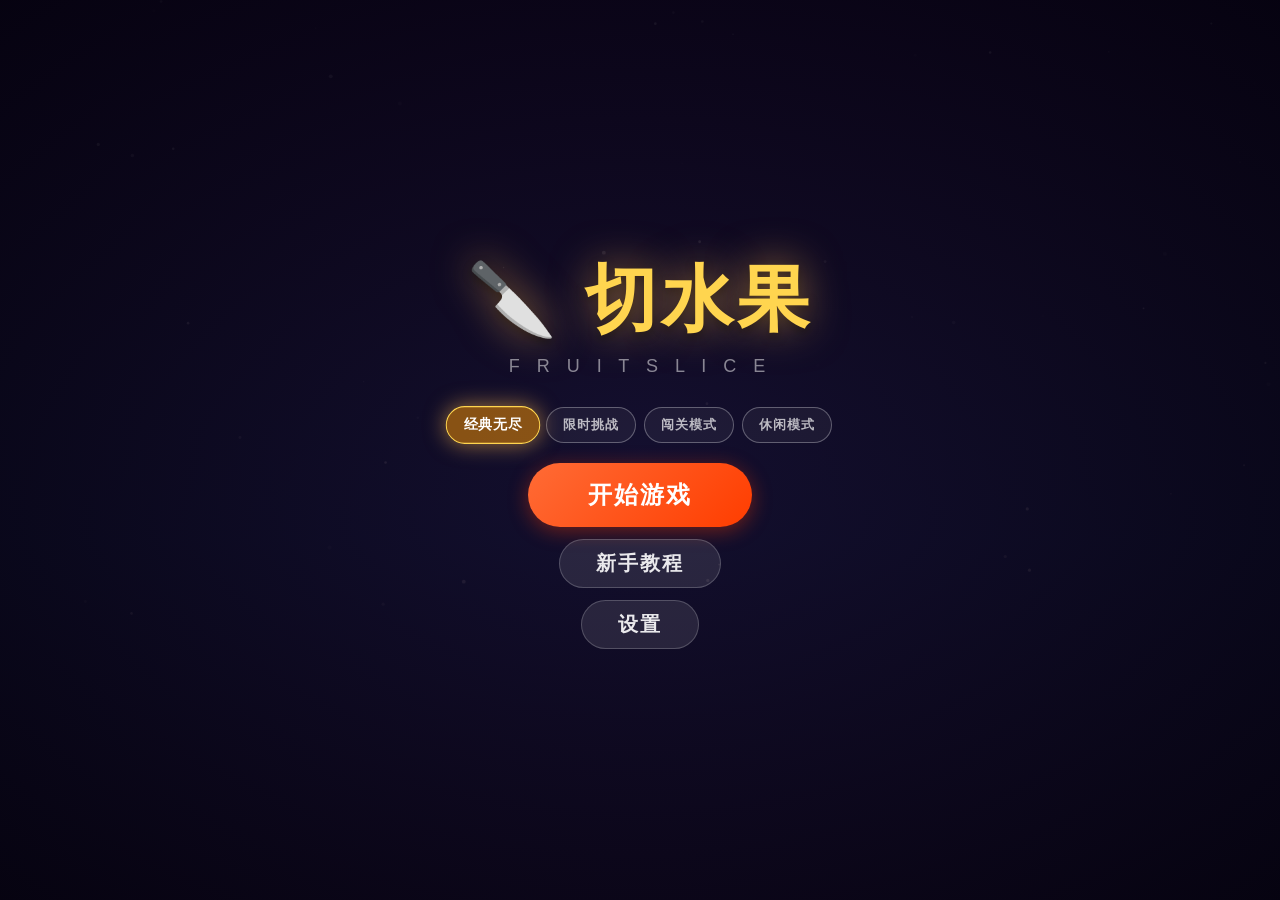
<file: index.html>
<!DOCTYPE html>
<html lang="zh-CN">
<head>
    <meta charset="UTF-8">
    <meta name="viewport" content="width=device-width, initial-scale=1.0, user-scalable=no, viewport-fit=cover">
    <meta name="apple-mobile-web-app-capable" content="yes">
    <meta name="apple-mobile-web-app-status-bar-style" content="black-translucent">
    <meta name="apple-mobile-web-app-title" content="切水果">
    <meta name="mobile-web-app-capable" content="yes">
    <meta name="theme-color" content="#1A0A2E">
    <title>切水果</title>
    <link rel="manifest" href="manifest.json">
    <link rel="stylesheet" href="css/style.css">
</head>
<body>
    <canvas id="gameCanvas"></canvas>

    <div id="menuScreen" class="overlay">
        <h1 class="game-title">🔪 切水果</h1>
        <p class="game-subtitle">F R U I T  S L I C E</p>
        <div class="mode-selector">
            <button class="mode-btn active" data-mode="classic">经典无尽</button>
            <button class="mode-btn" data-mode="timed">限时挑战</button>
            <button class="mode-btn" data-mode="levels">闯关模式</button>
            <button class="mode-btn" data-mode="casual">休闲模式</button>
        </div>
        <div class="menu-buttons">
            <button id="btnStart" class="btn btn-primary">开始游戏</button>
            <button id="btnTutorial" class="btn btn-secondary">新手教程</button>
            <button id="btnSettings" class="btn btn-secondary">设置</button>
        </div>
    </div>

    <div id="hud" class="overlay hidden">
        <div class="hud-top">
            <div class="hud-left">
                <span class="score-label">得分</span>
                <span id="scoreDisplay">0</span>
                <span id="bestDisplay">最高: 0</span>
                <span id="modeLabel">经典无尽</span>
            </div>
            <div class="hud-center">
                <div id="levelTarget" class="hidden">目标: 30 分</div>
                <div class="level-progress-bar hidden" id="levelProgressBar"><div id="levelProgress"></div></div>
                <div id="comboDisplay"></div>
            </div>
            <div class="hud-right">
                <div id="livesDisplay"></div>
                <div id="timerDisplay" class="hidden">60s</div>
                <button id="btnPause" class="btn-pause">||</button>
            </div>
        </div>
    </div>

    <div id="pauseScreen" class="overlay hidden">
        <h2 class="pause-title">暂停</h2>
        <div class="pause-buttons">
            <button id="btnResume" class="btn btn-primary">继续游戏</button>
            <button id="btnRestartPause" class="btn btn-secondary">重新开始</button>
            <button id="btnMenu" class="btn btn-secondary">返回菜单</button>
        </div>
    </div>

    <div id="gameOverScreen" class="overlay hidden">
        <h2 class="gameover-title">游戏结束</h2>
        <div id="finalNewBest" class="hidden">新纪录！</div>
        <div class="stats-grid">
            <div class="stat-item"><div class="stat-label">得分</div><div class="stat-value highlight" id="finalScore">0</div></div>
            <div class="stat-item"><div class="stat-label">最高分</div><div class="stat-value" id="finalBest">0</div></div>
            <div class="stat-item"><div class="stat-label">用时</div><div class="stat-value" id="finalTime">0:00</div></div>
            <div class="stat-item"><div class="stat-label">最大连击</div><div class="stat-value" id="finalCombo">0</div></div>
        </div>
        <div class="gameover-buttons">
            <button id="btnPlayAgain" class="btn btn-primary">再来一局</button>
            <button id="btnMenu2" class="btn btn-secondary">返回菜单</button>
        </div>
    </div>

    <div id="settingsScreen" class="overlay hidden">
        <h2 class="settings-title">设置</h2>
        <div class="settings-content">
            <div class="setting-group">
                <div class="setting-label">音效</div>
                <div class="setting-row"><button id="btnSoundToggle" class="btn btn-small btn-secondary">音效：开</button></div>
            </div>
            <div class="setting-group">
                <div class="setting-label">音量</div>
                <input type="range" id="volumeSlider" min="0" max="1" step="0.1" value="0.7">
            </div>
            <div class="setting-group">
                <div class="setting-label">刀刃样式</div>
                <div class="setting-row">
                    <button class="skin-option active" data-skin="default">默认</button>
                    <button class="skin-option" data-skin="fire">烈焰</button>
                    <button class="skin-option" data-skin="ice">寒冰</button>
                    <button class="skin-option" data-skin="thunder">雷电</button>
                </div>
            </div>
            <div class="setting-group">
                <div class="setting-label">画质</div>
                <div class="setting-row">
                    <button class="quality-option active" data-quality="high">高</button>
                    <button class="quality-option" data-quality="medium">中</button>
                    <button class="quality-option" data-quality="low">低</button>
                </div>
            </div>
            <div class="setting-group"><button id="btnResetScore" class="btn btn-small btn-secondary">重置最高分</button></div>
            <button id="btnCloseSettings" class="btn btn-primary">返回</button>
        </div>
    </div>

    <div id="tutorialScreen" class="overlay hidden">
        <h2 class="tutorial-title">新手教程</h2>
        <div class="tutorial-content">
            <div class="tutorial-step" data-step="1"><div class="tutorial-icon">👆</div><p class="tutorial-text">用鼠标或手指在屏幕上<b>滑动</b>，划出刀光</p></div>
            <div class="tutorial-step hidden" data-step="2"><div class="tutorial-icon">🍉</div><p class="tutorial-text">用刀光<b>划过水果</b>即可切开得分！</p></div>
            <div class="tutorial-step hidden" data-step="3"><div class="tutorial-icon">💣</div><p class="tutorial-text">小心<b>炸弹</b>！切到炸弹会立即结束游戏</p></div>
            <div class="tutorial-step hidden" data-step="4"><div class="tutorial-icon">🔥</div><p class="tutorial-text"><b>连续切水果</b>触发连击，获得额外加分！</p></div>
            <div class="tutorial-step hidden" data-step="5"><div class="tutorial-icon">❤️</div><p class="tutorial-text">不要漏掉水果，每次漏掉会<b>扣除一颗心</b></p></div>
            <div class="tutorial-dots"><span>●</span><span>○</span><span>○</span><span>○</span><span>○</span></div>
            <button id="btnCloseTutorial" class="btn btn-primary">准备好了！</button>
        </div>
    </div>

    <script src="js/config.js"></script>
    <script src="js/storage.js"></script>
    <script src="js/sound.js"></script>
    <script src="js/particles.js"></script>
    <script src="js/blade.js"></script>
    <script src="js/fruit.js"></script>
    <script src="js/bomb.js"></script>
    <script src="js/ui.js"></script>
    <script src="js/main.js"></script>
</body>
</html>
</file>
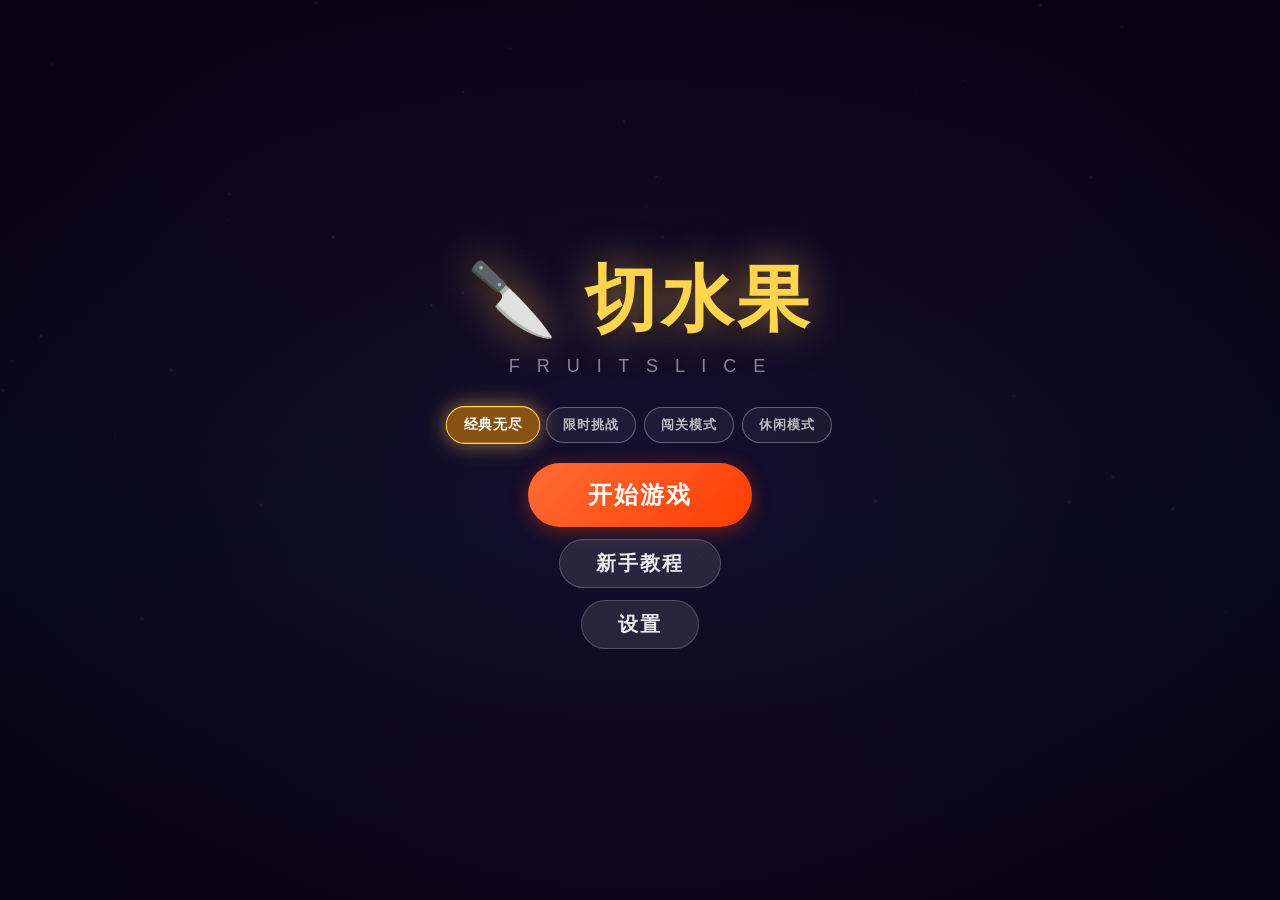
<file: 切水果.html>
<!DOCTYPE html>
<html lang="zh-CN">
<head>
    <meta charset="UTF-8">
    <meta name="viewport" content="width=device-width, initial-scale=1.0, user-scalable=no, viewport-fit=cover">
    <meta name="apple-mobile-web-app-capable" content="yes">
    <meta name="apple-mobile-web-app-status-bar-style" content="black-translucent">
    <meta name="apple-mobile-web-app-title" content="切水果">
    <meta name="mobile-web-app-capable" content="yes">
    <meta name="theme-color" content="#1A0A2E">
    <title>切水果</title>
    <link rel="manifest" href="manifest.json">
    <style>
/* ========== 基础重置 ========== */
*, *::before, *::after {
    margin: 0;
    padding: 0;
    box-sizing: border-box;
}

html, body {
    width: 100%;
    height: 100%;
    overflow: hidden;
    background: #0a0a1a;
    font-family: "Microsoft YaHei", "PingFang SC", "Helvetica Neue", sans-serif;
    user-select: none;
    -webkit-user-select: none;
    -webkit-tap-highlight-color: transparent;
    touch-action: none;
}

/* ========== Canvas ========== */
#gameCanvas {
    position: fixed;
    top: 0;
    left: 0;
    width: 100%;
    height: 100%;
    z-index: 1;
    cursor: none;
}

/* ========== 覆盖层通用 ========== */
.overlay {
    position: fixed;
    top: 0;
    left: 0;
    width: 100%;
    height: 100%;
    z-index: 10;
    display: flex;
    flex-direction: column;
    align-items: center;
    justify-content: center;
    pointer-events: all;
}

.overlay.hidden {
    display: none;
}

/* ========== 菜单页 ========== */
#menuScreen {
    background: radial-gradient(ellipse at center, rgba(20,10,40,0.85) 0%, rgba(5,2,15,0.95) 100%);
}

.game-title {
    font-size: clamp(36px, 8vw, 72px);
    font-weight: 900;
    color: #FFD54F;
    text-shadow: 0 0 40px rgba(255,183,77,0.6), 0 4px 8px rgba(0,0,0,0.5);
    margin-bottom: 8px;
    letter-spacing: 4px;
}

.game-subtitle {
    font-size: clamp(12px, 2.5vw, 18px);
    color: rgba(255,255,255,0.5);
    margin-bottom: 30px;
    letter-spacing: 6px;
}

.menu-buttons {
    display: flex;
    flex-direction: column;
    gap: 12px;
    align-items: center;
}

.btn {
    padding: 14px 48px;
    font-size: clamp(14px, 3vw, 20px);
    font-weight: 700;
    border: none;
    border-radius: 50px;
    cursor: pointer;
    transition: all 0.2s ease;
    letter-spacing: 2px;
    font-family: inherit;
    outline: none;
}

.btn:active {
    transform: scale(0.95);
}

.btn-primary {
    background: linear-gradient(135deg, #FF6B35, #FF3D00);
    color: #FFF;
    box-shadow: 0 4px 20px rgba(255,61,0,0.4);
    font-size: clamp(16px, 3.5vw, 24px);
    padding: 16px 60px;
}

.btn-primary:hover {
    box-shadow: 0 6px 30px rgba(255,61,0,0.6);
    transform: translateY(-2px);
}

.btn-secondary {
    background: rgba(255,255,255,0.1);
    color: rgba(255,255,255,0.9);
    border: 1px solid rgba(255,255,255,0.2);
    padding: 10px 36px;
}

.btn-secondary:hover {
    background: rgba(255,255,255,0.18);
}

.btn-small {
    padding: 8px 20px;
    font-size: 14px;
    letter-spacing: 1px;
}

/* 模式选择 */
.mode-selector {
    display: flex;
    gap: 8px;
    margin-bottom: 20px;
    flex-wrap: wrap;
    justify-content: center;
}

.mode-btn {
    padding: 8px 16px;
    font-size: 13px;
    font-weight: 600;
    border: 1px solid rgba(255,255,255,0.3);
    border-radius: 20px;
    background: rgba(255,255,255,0.05);
    color: rgba(255,255,255,0.7);
    cursor: pointer;
    transition: all 0.2s;
    font-family: inherit;
    letter-spacing: 1px;
}

.mode-btn:hover {
    background: rgba(255,255,255,0.15);
    color: #FFF;
}

.mode-btn.active {
    background: rgba(255,152,0,0.5);
    border-color: #FFD54F;
    color: #FFF;
    box-shadow: 0 0 20px rgba(255,183,77,0.6);
    transform: scale(1.05);
    font-weight: 700;
}

/* ========== HUD ========== */
#hud {
    background: transparent;
    pointer-events: none;
    justify-content: flex-start;
    padding: 16px 20px;
}

.hud-top {
    display: flex;
    justify-content: space-between;
    align-items: flex-start;
    width: 100%;
    max-width: 100%;
}

.hud-left, .hud-right {
    display: flex;
    flex-direction: column;
    gap: 4px;
}

.hud-left {
    align-items: flex-start;
}

.hud-right {
    align-items: flex-end;
}

.score-label {
    font-size: 12px;
    color: rgba(255,255,255,0.5);
    letter-spacing: 2px;
}

#scoreDisplay {
    font-size: clamp(28px, 5vw, 42px);
    font-weight: 900;
    color: #FFF;
    text-shadow: 0 0 20px rgba(255,255,255,0.4);
}

#bestDisplay {
    font-size: 14px;
    color: rgba(255,255,255,0.6);
}

#livesDisplay {
    display: flex;
    gap: 4px;
    font-size: clamp(18px, 3vw, 24px);
}

.heart {
    transition: all 0.3s ease;
}

.heart.empty {
    opacity: 0.3;
    filter: grayscale(1);
}

#comboDisplay {
    font-size: clamp(14px, 2.5vw, 20px);
    font-weight: 700;
    color: rgba(255,255,255,0.6);
    transition: all 0.3s ease;
    text-align: center;
    margin-top: 4px;
}

#comboDisplay.active {
    color: #FFD54F;
    text-shadow: 0 0 20px rgba(255,213,79,0.6);
    animation: comboPulse 0.3s ease;
}

#timerDisplay {
    font-size: clamp(20px, 4vw, 32px);
    font-weight: 900;
    color: #FF6B35;
    text-shadow: 0 0 15px rgba(255,107,53,0.5);
}

#timerDisplay.hidden {
    display: none;
}

#modeLabel {
    font-size: 11px;
    color: rgba(255,255,255,0.4);
    letter-spacing: 1px;
}

.hud-center {
    text-align: center;
}

#levelTarget {
    font-size: 13px;
    color: rgba(255,255,255,0.7);
    margin-bottom: 4px;
}

#levelTarget.hidden {
    display: none;
}

.level-progress-bar {
    width: 120px;
    height: 4px;
    background: rgba(255,255,255,0.15);
    border-radius: 2px;
    overflow: hidden;
    margin: 0 auto;
}

.level-progress-bar.hidden {
    display: none;
}

#levelProgress {
    height: 100%;
    background: linear-gradient(90deg, #FF6B35, #FFD54F);
    border-radius: 2px;
    transition: width 0.3s ease;
    width: 0%;
}

.btn-pause {
    background: rgba(255,255,255,0.1);
    border: 1px solid rgba(255,255,255,0.25);
    color: #FFF;
    width: 40px;
    height: 40px;
    border-radius: 50%;
    font-size: 18px;
    cursor: pointer;
    pointer-events: all;
    display: flex;
    align-items: center;
    justify-content: center;
    transition: all 0.2s;
}

.btn-pause:hover {
    background: rgba(255,255,255,0.2);
}

/* ========== 暂停页 ========== */
#pauseScreen {
    background: rgba(0,0,0,0.7);
    backdrop-filter: blur(4px);
}

.pause-title {
    font-size: clamp(28px, 6vw, 48px);
    font-weight: 900;
    color: #FFF;
    margin-bottom: 24px;
    letter-spacing: 4px;
}

.pause-buttons {
    display: flex;
    flex-direction: column;
    gap: 12px;
    align-items: center;
}

/* ========== 结算页 ========== */
#gameOverScreen {
    background: rgba(0,0,0,0.75);
    backdrop-filter: blur(6px);
}

.gameover-title {
    font-size: clamp(32px, 7vw, 56px);
    font-weight: 900;
    color: #FF5252;
    margin-bottom: 20px;
    text-shadow: 0 0 30px rgba(255,82,82,0.5);
    letter-spacing: 3px;
}

.stats-grid {
    display: grid;
    grid-template-columns: 1fr 1fr;
    gap: 16px;
    margin-bottom: 24px;
    width: min(320px, 85vw);
}

.stat-item {
    background: rgba(255,255,255,0.06);
    border: 1px solid rgba(255,255,255,0.1);
    border-radius: 12px;
    padding: 12px 16px;
    text-align: center;
}

.stat-label {
    font-size: 11px;
    color: rgba(255,255,255,0.5);
    letter-spacing: 1px;
    margin-bottom: 4px;
}

.stat-value {
    font-size: clamp(20px, 4vw, 32px);
    font-weight: 900;
    color: #FFF;
}

.stat-value.highlight {
    color: #FFD54F;
    text-shadow: 0 0 15px rgba(255,213,79,0.5);
}

#finalNewBest {
    font-size: 16px;
    font-weight: 700;
    color: #FFD54F;
    margin-bottom: 16px;
    animation: newBestPulse 0.8s ease infinite alternate;
}

#finalNewBest.hidden {
    display: none;
}

.gameover-buttons {
    display: flex;
    flex-direction: column;
    gap: 10px;
    align-items: center;
}

/* ========== 设置页 ========== */
#settingsScreen {
    background: rgba(0,0,0,0.85);
    backdrop-filter: blur(6px);
}

.settings-title {
    font-size: clamp(24px, 5vw, 40px);
    font-weight: 900;
    color: #FFF;
    margin-bottom: 24px;
    letter-spacing: 3px;
}

.settings-content {
    width: min(360px, 85vw);
    display: flex;
    flex-direction: column;
    gap: 20px;
}

.setting-group {
    background: rgba(255,255,255,0.05);
    border: 1px solid rgba(255,255,255,0.1);
    border-radius: 12px;
    padding: 16px;
}

.setting-label {
    font-size: 13px;
    color: rgba(255,255,255,0.6);
    margin-bottom: 10px;
    letter-spacing: 1px;
}

.setting-row {
    display: flex;
    gap: 8px;
    flex-wrap: wrap;
}

.skin-option, .quality-option {
    padding: 8px 14px;
    font-size: 13px;
    border: 1px solid rgba(255,255,255,0.3);
    border-radius: 16px;
    background: rgba(255,255,255,0.05);
    color: rgba(255,255,255,0.7);
    cursor: pointer;
    transition: all 0.2s;
    font-family: inherit;
}

.skin-option:hover, .quality-option:hover {
    background: rgba(255,255,255,0.15);
}

.skin-option.active, .quality-option.active {
    border-color: #FF9800;
    color: #FFD54F;
    background: rgba(255,152,0,0.2);
    box-shadow: 0 0 10px rgba(255,152,0,0.2);
}

#volumeSlider {
    width: 100%;
    accent-color: #FF9800;
}

/* ========== 教程页 ========== */
#tutorialScreen {
    background: rgba(0,0,0,0.85);
    backdrop-filter: blur(6px);
}

.tutorial-title {
    font-size: clamp(22px, 5vw, 36px);
    font-weight: 900;
    color: #FFD54F;
    margin-bottom: 20px;
}

.tutorial-content {
    width: min(400px, 85vw);
    text-align: center;
}

.tutorial-step {
    margin-bottom: 16px;
}

.tutorial-step.hidden {
    display: none;
}

.tutorial-icon {
    font-size: 48px;
    margin-bottom: 12px;
}

.tutorial-text {
    font-size: 16px;
    color: rgba(255,255,255,0.8);
    line-height: 1.6;
}

.tutorial-dots {
    display: flex;
    gap: 8px;
    justify-content: center;
    margin: 16px 0;
}

/* ========== 动画 ========== */
@keyframes comboPulse {
    0% { transform: scale(1); }
    50% { transform: scale(1.3); }
    100% { transform: scale(1); }
}

@keyframes newBestPulse {
    from { opacity: 0.6; transform: scale(0.95); }
    to { opacity: 1; transform: scale(1.05); }
}

/* ========== 响应式 ========== */
@media (max-width: 480px) {
    .mode-selector {
        gap: 6px;
    }
    .mode-btn {
        padding: 6px 12px;
        font-size: 11px;
    }
    .btn {
        padding: 12px 32px;
        font-size: 14px;
    }
    .btn-primary {
        padding: 14px 40px;
        font-size: 16px;
    }
    .stats-grid {
        gap: 10px;
    }
    .stat-item {
        padding: 10px 12px;
    }
}

@media (min-width: 1200px) {
    .stats-grid {
        width: 400px;
        gap: 20px;
    }
}

/* 横屏适配 */
@media (orientation: landscape) and (max-height: 500px) {
    .game-title {
        font-size: 28px;
        margin-bottom: 4px;
    }
    .game-subtitle {
        margin-bottom: 12px;
    }
    .menu-buttons {
        gap: 8px;
    }
    .btn {
        padding: 8px 28px;
    }
    .btn-primary {
        padding: 10px 36px;
    }
    .mode-selector {
        margin-bottom: 10px;
    }
    .stats-grid {
        grid-template-columns: repeat(4, 1fr);
    }
}

</style>
</head>
<body>
    <canvas id="gameCanvas"></canvas>

    <div id="menuScreen" class="overlay">
        <h1 class="game-title">🔪 切水果</h1>
        <p class="game-subtitle">F R U I T  S L I C E</p>
        <div class="mode-selector">
            <button class="mode-btn active" data-mode="classic">经典无尽</button>
            <button class="mode-btn" data-mode="timed">限时挑战</button>
            <button class="mode-btn" data-mode="levels">闯关模式</button>
            <button class="mode-btn" data-mode="casual">休闲模式</button>
        </div>
        <div class="menu-buttons">
            <button id="btnStart" class="btn btn-primary">开始游戏</button>
            <button id="btnTutorial" class="btn btn-secondary">新手教程</button>
            <button id="btnSettings" class="btn btn-secondary">设置</button>
        </div>
    </div>

    <div id="hud" class="overlay hidden">
        <div class="hud-top">
            <div class="hud-left">
                <span class="score-label">得分</span>
                <span id="scoreDisplay">0</span>
                <span id="bestDisplay">最高: 0</span>
                <span id="modeLabel">经典无尽</span>
            </div>
            <div class="hud-center">
                <div id="levelTarget" class="hidden">目标: 30 分</div>
                <div class="level-progress-bar hidden" id="levelProgressBar"><div id="levelProgress"></div></div>
                <div id="comboDisplay"></div>
            </div>
            <div class="hud-right">
                <div id="livesDisplay"></div>
                <div id="timerDisplay" class="hidden">60s</div>
                <button id="btnPause" class="btn-pause">||</button>
            </div>
        </div>
    </div>

    <div id="pauseScreen" class="overlay hidden">
        <h2 class="pause-title">暂停</h2>
        <div class="pause-buttons">
            <button id="btnResume" class="btn btn-primary">继续游戏</button>
            <button id="btnRestartPause" class="btn btn-secondary">重新开始</button>
            <button id="btnMenu" class="btn btn-secondary">返回菜单</button>
        </div>
    </div>

    <div id="gameOverScreen" class="overlay hidden">
        <h2 class="gameover-title">游戏结束</h2>
        <div id="finalNewBest" class="hidden">新纪录！</div>
        <div class="stats-grid">
            <div class="stat-item"><div class="stat-label">得分</div><div class="stat-value highlight" id="finalScore">0</div></div>
            <div class="stat-item"><div class="stat-label">最高分</div><div class="stat-value" id="finalBest">0</div></div>
            <div class="stat-item"><div class="stat-label">用时</div><div class="stat-value" id="finalTime">0:00</div></div>
            <div class="stat-item"><div class="stat-label">最大连击</div><div class="stat-value" id="finalCombo">0</div></div>
        </div>
        <div class="gameover-buttons">
            <button id="btnPlayAgain" class="btn btn-primary">再来一局</button>
            <button id="btnMenu2" class="btn btn-secondary">返回菜单</button>
        </div>
    </div>

    <div id="settingsScreen" class="overlay hidden">
        <h2 class="settings-title">设置</h2>
        <div class="settings-content">
            <div class="setting-group">
                <div class="setting-label">音效</div>
                <div class="setting-row"><button id="btnSoundToggle" class="btn btn-small btn-secondary">音效：开</button></div>
            </div>
            <div class="setting-group">
                <div class="setting-label">音量</div>
                <input type="range" id="volumeSlider" min="0" max="1" step="0.1" value="0.7">
            </div>
            <div class="setting-group">
                <div class="setting-label">刀刃样式</div>
                <div class="setting-row">
                    <button class="skin-option active" data-skin="default">默认</button>
                    <button class="skin-option" data-skin="fire">烈焰</button>
                    <button class="skin-option" data-skin="ice">寒冰</button>
                    <button class="skin-option" data-skin="thunder">雷电</button>
                </div>
            </div>
            <div class="setting-group">
                <div class="setting-label">画质</div>
                <div class="setting-row">
                    <button class="quality-option active" data-quality="high">高</button>
                    <button class="quality-option" data-quality="medium">中</button>
                    <button class="quality-option" data-quality="low">低</button>
                </div>
            </div>
            <div class="setting-group"><button id="btnResetScore" class="btn btn-small btn-secondary">重置最高分</button></div>
            <button id="btnCloseSettings" class="btn btn-primary">返回</button>
        </div>
    </div>

    <div id="tutorialScreen" class="overlay hidden">
        <h2 class="tutorial-title">新手教程</h2>
        <div class="tutorial-content">
            <div class="tutorial-step" data-step="1"><div class="tutorial-icon">👆</div><p class="tutorial-text">用鼠标或手指在屏幕上<b>滑动</b>，划出刀光</p></div>
            <div class="tutorial-step hidden" data-step="2"><div class="tutorial-icon">🍉</div><p class="tutorial-text">用刀光<b>划过水果</b>即可切开得分！</p></div>
            <div class="tutorial-step hidden" data-step="3"><div class="tutorial-icon">💣</div><p class="tutorial-text">小心<b>炸弹</b>！切到炸弹会立即结束游戏</p></div>
            <div class="tutorial-step hidden" data-step="4"><div class="tutorial-icon">🔥</div><p class="tutorial-text"><b>连续切水果</b>触发连击，获得额外加分！</p></div>
            <div class="tutorial-step hidden" data-step="5"><div class="tutorial-icon">❤️</div><p class="tutorial-text">不要漏掉水果，每次漏掉会<b>扣除一颗心</b></p></div>
            <div class="tutorial-dots"><span>●</span><span>○</span><span>○</span><span>○</span><span>○</span></div>
            <button id="btnCloseTutorial" class="btn btn-primary">准备好了！</button>
        </div>
    </div>

    <script>
/**
 * 游戏配置常量
 */
const CONFIG = {
    // 基础物理
    GRAVITY: 700,                    // 重力加速度 (px/s²)
    FRUIT_SPAWN_INTERVAL: 1.8,       // 初始水果生成间隔 (秒)
    MIN_SPAWN_INTERVAL: 0.4,         // 最小生成间隔
    MAX_FRUITS_ON_SCREEN: 12,        // 屏幕最大水果数
    FRUIT_MIN_VY: 1000,              // 水果最小向上速度 (px/s) 手机也能飞到中部
    FRUIT_MAX_VY: 1500,              // 水果最大向上速度 (px/s)
    SIZE_BOOST: 2.0,                 // 手机端水果放大倍数
    FRUIT_VX_RANGE: 250,             // 水果水平速度范围 (±)

    // 炸弹
    BOMB_CHANCE: 0.12,               // 炸弹出现概率
    BOMB_RADIUS: 35,

    // 生命值
    INITIAL_LIVES: 3,
    MAX_LIVES: 5,

    // 连击
    COMBO_TIMEOUT: 1.2,              // 连击超时 (秒)
    COMBO_BONUS_MULTIPLIER: 0.5,     // 每个连击额外加成分数倍率

    // 难度
    DIFFICULTY_INCREASE_RATE: 0.04,  // 每秒难度增长率
    MAX_DIFFICULTY: 5,               // 最大难度倍率
    SPEED_INCREASE_RATE: 0.03,       // 速度增长率

    // 刀光
    BLADE_TRAIL_MAX: 25,             // 最大轨迹点
    BLADE_TRAIL_LIFETIME: 0.22,      // 轨迹点存活时间（延长以便慢速滑动也有足够轨迹）
    BLADE_MIN_VELOCITY: 30,          // 触发切割的最小速度（降低以便慢速也能切）

    // 特效
    JUICE_PARTICLE_COUNT: 12,        // 果汁粒子数量
    EXPLOSION_PARTICLE_COUNT: 30,    // 爆炸粒子数量
    SCORE_FLOAT_DURATION: 1.0,       // 得分飘字持续时长

    // 限时模式
    TIMED_MODE_DURATION: 60,         // 限时模式时长 (秒)

    // 闯关模式
    LEVEL_TARGETS: [30, 60, 100, 150, 210, 280, 360, 450, 550, 660],

    // 水果类型定义
    FRUIT_TYPES: [
        {
            name: 'watermelon',
            label: '西瓜',
            outerColor: '#2E7D32',
            midColor: '#4CAF50',
            innerColor: '#FF5252',
            seedColor: '#1B1B1B',
            radius: 42,
            score: 3,
            weight: 1
        },
        {
            name: 'apple',
            label: '苹果',
            outerColor: '#C62828',
            midColor: '#E53935',
            innerColor: '#FFF9C4',
            leafColor: '#66BB6A',
            radius: 32,
            score: 1,
            weight: 2
        },
        {
            name: 'banana',
            label: '香蕉',
            outerColor: '#F9A825',
            midColor: '#FDD835',
            innerColor: '#FFFDE7',
            tipColor: '#8D6E63',
            radius: 26,
            score: 1,
            weight: 2
        },
        {
            name: 'orange',
            label: '橙子',
            outerColor: '#E65100',
            midColor: '#FF9800',
            innerColor: '#FFE0B2',
            radius: 30,
            score: 1,
            weight: 2
        }
    ],

    // 刀刃皮肤
    BLADE_SKINS: [
        { name: 'default', label: '默认', trail: '#FFFFFF', glow: '#4FC3F7' },
        { name: 'fire', label: '烈焰', trail: '#FF5722', glow: '#FF9800' },
        { name: 'ice', label: '寒冰', trail: '#81D4FA', glow: '#E1F5FE' },
        { name: 'thunder', label: '雷电', trail: '#FFEB3B', glow: '#FFC107' }
    ]
};

</script>
    <script>
/**
 * 本地存储管理器
 */
class StorageManager {
    constructor() {
        this.prefix = 'fruitninja_';
    }

    get(key, defaultValue = null) {
        try {
            const value = localStorage.getItem(this.prefix + key);
            return value !== null ? JSON.parse(value) : defaultValue;
        } catch (e) {
            return defaultValue;
        }
    }

    set(key, value) {
        try {
            localStorage.setItem(this.prefix + key, JSON.stringify(value));
            return true;
        } catch (e) {
            return false;
        }
    }

    remove(key) {
        try {
            localStorage.removeItem(this.prefix + key);
        } catch (e) { /* ignore */ }
    }

    // === 最高分 ===
    getHighScore(mode = 'classic') {
        return this.get(`highscore_${mode}`, 0);
    }

    setHighScore(mode, score) {
        const current = this.getHighScore(mode);
        if (score > current) {
            this.set(`highscore_${mode}`, score);
            return true;
        }
        return false;
    }

    // === 设置 ===
    getSettings() {
        return this.get('settings', {
            soundEnabled: true,
            musicEnabled: true,
            volume: 0.7,
            bladeSkin: 'default',
            quality: 'high'
        });
    }

    setSettings(settings) {
        this.set('settings', settings);
    }

    // === 排行榜 ===
    getLeaderboard(mode = 'classic') {
        return this.get(`leaderboard_${mode}`, []);
    }

    addToLeaderboard(mode, entry) {
        const board = this.getLeaderboard(mode);
        board.push({ ...entry, date: Date.now() });
        board.sort((a, b) => b.score - a.score);
        const trimmed = board.slice(0, 20); // 保留前20名
        this.set(`leaderboard_${mode}`, trimmed);
        return trimmed;
    }

    // === 解锁 ===
    getUnlockedLevels() {
        return this.get('unlocked_levels', 1);
    }

    setUnlockedLevels(level) {
        const current = this.getUnlockedLevels();
        if (level > current) {
            this.set('unlocked_levels', level);
        }
    }
}

</script>
    <script>
/**
 * 音效管理器 (Web Audio API 程序化生成)
 */
class SoundManager {
    constructor() {
        this.enabled = true;
        this.musicEnabled = true;
        this.volume = 0.7;
        this.ctx = null;
        this.initialized = false;
    }

    init() {
        if (this.initialized) return;
        try {
            this.ctx = new (window.AudioContext || window.webkitAudioContext)();
            this.initialized = true;
        } catch (e) {
            console.warn('Web Audio API 不可用');
        }
    }

    _getGain(vol = 1) {
        if (!this.ctx) return null;
        const gain = this.ctx.createGain();
        gain.gain.value = this.volume * vol * (this.enabled ? 1 : 0);
        gain.connect(this.ctx.destination);
        return gain;
    }

    _ensureInit() {
        if (!this.initialized) this.init();
    }

    _playTone(freq, duration, type = 'sine', vol = 0.3) {
        this._ensureInit();
        if (!this.ctx || !this.enabled) return;
        const osc = this.ctx.createOscillator();
        const gain = this._getGain(vol);
        if (!gain) return;
        osc.type = type;
        osc.frequency.value = freq;
        osc.connect(gain);
        gain.gain.exponentialRampToValueAtTime(0.001, this.ctx.currentTime + duration);
        osc.start(this.ctx.currentTime);
        osc.stop(this.ctx.currentTime + duration);
    }

    _playNoise(duration, vol = 0.2) {
        this._ensureInit();
        if (!this.ctx || !this.enabled) return;
        const bufferSize = this.ctx.sampleRate * duration;
        const buffer = this.ctx.createBuffer(1, bufferSize, this.ctx.sampleRate);
        const data = buffer.getChannelData(0);
        for (let i = 0; i < bufferSize; i++) {
            data[i] = Math.random() * 2 - 1;
        }
        const source = this.ctx.createBufferSource();
        source.buffer = buffer;
        const gain = this._getGain(vol);
        if (!gain) return;
        const filter = this.ctx.createBiquadFilter();
        filter.type = 'highpass';
        filter.frequency.value = 2000;
        source.connect(filter);
        filter.connect(gain);
        gain.gain.exponentialRampToValueAtTime(0.001, this.ctx.currentTime + duration);
        source.start(this.ctx.currentTime);
        source.stop(this.ctx.currentTime + duration);
    }

    // === 游戏音效 ===

    slice() {
        this._playNoise(0.08, 0.15);
        this._playTone(800, 0.06, 'sine', 0.1);
    }

    combo(level) {
        const baseFreq = 600 + level * 150;
        this._playTone(baseFreq, 0.1, 'sine', 0.2);
        setTimeout(() => {
            this._playTone(baseFreq * 1.25, 0.1, 'sine', 0.2);
        }, 50);
        if (level >= 5) {
            setTimeout(() => {
                this._playTone(baseFreq * 1.5, 0.15, 'sine', 0.25);
            }, 100);
        }
    }

    bombExplode() {
        this._playTone(60, 0.5, 'sawtooth', 0.5);
        this._playTone(40, 0.6, 'triangle', 0.4);
        this._playNoise(0.3, 0.3);
    }

    miss() {
        this._playTone(200, 0.3, 'sine', 0.15);
        setTimeout(() => this._playTone(150, 0.3, 'sine', 0.12), 100);
    }

    gameOver() {
        this._playTone(400, 0.2, 'sine', 0.2);
        setTimeout(() => this._playTone(300, 0.2, 'sine', 0.2), 150);
        setTimeout(() => this._playTone(200, 0.3, 'sine', 0.2), 300);
        setTimeout(() => this._playTone(100, 0.5, 'sine', 0.25), 450);
    }

    buttonClick() {
        this._playTone(500, 0.05, 'sine', 0.1);
    }

    newHighScore() {
        [523, 659, 784, 1047].forEach((freq, i) => {
            setTimeout(() => this._playTone(freq, 0.2, 'sine', 0.2), i * 100);
        });
    }

    countdown() {
        this._playTone(880, 0.15, 'square', 0.08);
    }
}

</script>
    <script>
/**
 * 粒子与粒子系统
 */
class Particle {
    constructor(x, y, vx, vy, color, life, size = 4) {
        this.x = x;
        this.y = y;
        this.vx = vx;
        this.vy = vy;
        this.color = color;
        this.life = life;
        this.maxLife = life;
        this.size = size;
        this.gravity = CONFIG.GRAVITY * 0.5;
        this.friction = 0.98;
        this.alive = true;
    }

    update(dt) {
        this.life -= dt;
        if (this.life <= 0) {
            this.alive = false;
            return;
        }
        this.vy += this.gravity * dt;
        this.vx *= this.friction;
        this.x += this.vx * dt;
        this.y += this.vy * dt;
    }

    draw(ctx, scale = 1) {
        const alpha = Math.max(0, this.life / this.maxLife);
        const size = this.size * scale * (0.5 + 0.5 * alpha);
        ctx.save();
        ctx.globalAlpha = alpha;
        ctx.fillStyle = this.color;
        ctx.beginPath();
        ctx.arc(this.x, this.y, size, 0, Math.PI * 2);
        ctx.fill();
        ctx.restore();
    }
}

class ScoreFloat {
    constructor(x, y, text, color = '#FFFFFF') {
        this.x = x;
        this.y = y;
        this.text = text;
        this.color = color;
        this.life = CONFIG.SCORE_FLOAT_DURATION;
        this.maxLife = this.life;
        this.alive = true;
    }

    update(dt) {
        this.life -= dt;
        if (this.life <= 0) {
            this.alive = false;
            return;
        }
        this.y -= 120 * dt; // 向上飘
    }

    draw(ctx, scale = 1) {
        const alpha = Math.max(0, this.life / this.maxLife);
        const progress = 1 - this.life / this.maxLife;
        const size = (22 + progress * 10) * scale;
        ctx.save();
        ctx.globalAlpha = alpha;
        ctx.fillStyle = this.color;
        ctx.font = `bold ${size}px "Microsoft YaHei", "PingFang SC", sans-serif`;
        ctx.textAlign = 'center';
        ctx.strokeStyle = 'rgba(0,0,0,0.5)';
        ctx.lineWidth = 3;
        ctx.strokeText(this.text, this.x, this.y);
        ctx.fillText(this.text, this.x, this.y);
        ctx.restore();
    }
}

class ParticleSystem {
    constructor() {
        this.particles = [];
        this.scoreFloats = [];
    }

    emit(x, y, count, config) {
        for (let i = 0; i < count; i++) {
            const angle = Math.random() * Math.PI * 2;
            const speed = (config.minSpeed || 100) + Math.random() * (config.maxSpeed || 300);
            const vx = Math.cos(angle) * speed;
            const vy = Math.sin(angle) * speed - (config.upwardBias || 0);
            const life = (config.minLife || 0.3) + Math.random() * (config.maxLife || 0.7);
            const size = (config.minSize || 2) + Math.random() * (config.maxSize || 4);
            const color = Array.isArray(config.colors)
                ? config.colors[Math.floor(Math.random() * config.colors.length)]
                : config.color || '#FFFFFF';
            this.particles.push(new Particle(x, y, vx, vy, color, life, size));
        }
    }

    emitJuice(x, y, fruitType) {
        const colors = this._getJuiceColors(fruitType);
        this.emit(x, y, CONFIG.JUICE_PARTICLE_COUNT, {
            colors: colors,
            minSpeed: 80,
            maxSpeed: 350,
            upwardBias: 150,
            minLife: 0.3,
            maxLife: 0.9,
            minSize: 2,
            maxSize: 5
        });
    }

    emitExplosion(x, y) {
        // 火光
        this.emit(x, y, CONFIG.EXPLOSION_PARTICLE_COUNT, {
            colors: ['#FF5722', '#FF9800', '#FFEB3B', '#FF0000', '#FF6D00'],
            minSpeed: 150,
            maxSpeed: 500,
            upwardBias: 0,
            minLife: 0.3,
            maxLife: 1.2,
            minSize: 3,
            maxSize: 8
        });
        // 烟雾
        this.emit(x, y, 15, {
            colors: ['#757575', '#9E9E9E', '#616161', '#BDBDBD'],
            minSpeed: 30,
            maxSpeed: 120,
            upwardBias: -200,
            minLife: 0.5,
            maxLife: 1.5,
            minSize: 4,
            maxSize: 10
        });
    }

    addScoreFloat(x, y, text, color = '#FFFFFF') {
        this.scoreFloats.push(new ScoreFloat(x, y, text, color));
    }

    _getJuiceColors(fruitType) {
        const colorMap = {
            watermelon: ['#FF5252', '#E53935', '#FF8A80', '#FFCDD2'],
            apple: ['#FFF9C4', '#FFEB3B', '#FFFF8D', '#FFFFFF'],
            banana: ['#FFFDE7', '#FFF9C4', '#FFEB3B', '#FFFFFF'],
            orange: ['#FFE0B2', '#FFCC80', '#FF9800', '#FFF3E0']
        };
        return colorMap[fruitType] || ['#FFFFFF', '#FFCDD2'];
    }

    update(dt) {
        this.particles.forEach(p => p.update(dt));
        this.scoreFloats.forEach(s => s.update(dt));
        this.particles = this.particles.filter(p => p.alive);
        this.scoreFloats = this.scoreFloats.filter(s => s.alive);
    }

    draw(ctx, scale = 1) {
        this.particles.forEach(p => p.draw(ctx, scale));
        this.scoreFloats.forEach(s => s.draw(ctx, scale));
    }

    clear() {
        this.particles = [];
        this.scoreFloats = [];
    }
}

</script>
    <script>
/**
 * 刀光轨迹管理器
 */
class Blade {
    constructor() {
        this.points = [];           // {x, y, time}
        this.active = false;        // 是否正在滑动
        this.lastX = 0;
        this.lastY = 0;
        this.velocity = 0;          // 当前滑动速度
        this.skin = CONFIG.BLADE_SKINS[0];
    }

    setSkin(skinName) {
        const skin = CONFIG.BLADE_SKINS.find(s => s.name === skinName);
        if (skin) this.skin = skin;
    }

    start(x, y) {
        this.active = true;
        this.points = [{ x, y, time: performance.now() / 1000 }];
        this.lastX = x;
        this.lastY = y;
        this.velocity = 0;
    }

    move(x, y) {
        if (!this.active) return;
        const now = performance.now() / 1000;
        const dx = x - this.lastX;
        const dy = y - this.lastY;
        const dist = Math.hypot(dx, dy);
        const dt = now - (this.points.length > 0 ? this.points[this.points.length - 1].time : now);

        // 计算速度
        if (dt > 0.001) {
            this.velocity = dist / dt;
        }

        // 降低采样距离阈值，慢速滑动也能产生轨迹
        if (dist > 2 || this.points.length === 0) {
            this.points.push({ x, y, time: now });
        }

        this.lastX = x;
        this.lastY = y;

        // 限制轨迹点数量
        while (this.points.length > CONFIG.BLADE_TRAIL_MAX) {
            this.points.shift();
        }
    }

    end() {
        this.active = false;
    }

    update(dt) {
        const now = performance.now() / 1000;
        // 移除过期轨迹点
        this.points = this.points.filter(
            p => now - p.time < CONFIG.BLADE_TRAIL_LIFETIME
        );
        // 如果没有活跃且轨迹为空，降低速度
        if (!this.active && this.points.length === 0) {
            this.velocity = 0;
        }
    }

    draw(ctx, scale = 1) {
        if (this.points.length < 2) return;

        const now = performance.now() / 1000;

        // 绘制光晕（外层）
        ctx.save();
        ctx.lineCap = 'round';
        ctx.lineJoin = 'round';

        // 外层大光晕
        for (let i = 1; i < this.points.length; i++) {
            const p0 = this.points[i - 1];
            const p1 = this.points[i];
            const age = (now - p1.time) / CONFIG.BLADE_TRAIL_LIFETIME;
            if (age >= 1) continue;

            const alpha = (1 - age) * 0.3;
            const width = (1 - age) * 12 * scale;

            ctx.strokeStyle = this.skin.glow;
            ctx.globalAlpha = alpha;
            ctx.lineWidth = width + 6;
            ctx.beginPath();
            ctx.moveTo(p0.x, p0.y);
            ctx.lineTo(p1.x, p1.y);
            ctx.stroke();
        }

        // 内层亮线
        for (let i = 1; i < this.points.length; i++) {
            const p0 = this.points[i - 1];
            const p1 = this.points[i];
            const age = (now - p1.time) / CONFIG.BLADE_TRAIL_LIFETIME;
            if (age >= 1) continue;

            const alpha = (1 - age) * 0.9;
            const width = (1 - age) * 4 * scale;

            ctx.strokeStyle = this.skin.trail;
            ctx.globalAlpha = alpha;
            ctx.lineWidth = width;
            ctx.beginPath();
            ctx.moveTo(p0.x, p0.y);
            ctx.lineTo(p1.x, p1.y);
            ctx.stroke();
        }

        // 最内层白线
        for (let i = 1; i < this.points.length; i++) {
            const p0 = this.points[i - 1];
            const p1 = this.points[i];
            const age = (now - p1.time) / CONFIG.BLADE_TRAIL_LIFETIME;
            if (age >= 1) continue;

            const alpha = (1 - age) * 0.8;
            const width = (1 - age) * 1.5 * scale;

            ctx.strokeStyle = '#FFFFFF';
            ctx.globalAlpha = alpha;
            ctx.lineWidth = width;
            ctx.beginPath();
            ctx.moveTo(p0.x, p0.y);
            ctx.lineTo(p1.x, p1.y);
            ctx.stroke();
        }

        ctx.restore();
    }

    /**
     * 获取轨迹线段列表，用于碰撞检测
     */
    getSegments() {
        const segments = [];
        for (let i = 1; i < this.points.length; i++) {
            segments.push({
                x1: this.points[i - 1].x,
                y1: this.points[i - 1].y,
                x2: this.points[i].x,
                y2: this.points[i].y
            });
        }
        return segments;
    }

    /**
     * 点 p(px,py) 到线段 (x1,y1)-(x2,y2) 的距离
     */
    static distToSegment(px, py, x1, y1, x2, y2) {
        const dx = x2 - x1;
        const dy = y2 - y1;
        const lenSq = dx * dx + dy * dy;
        if (lenSq === 0) return Math.hypot(px - x1, py - y1);
        let t = ((px - x1) * dx + (py - y1) * dy) / lenSq;
        t = Math.max(0, Math.min(1, t));
        const nearX = x1 + t * dx;
        const nearY = y1 + t * dy;
        return Math.hypot(px - nearX, py - nearY);
    }
}

</script>
    <script>
/**
 * 水果类 和 半水果碎片类
 */
class Fruit {
    constructor(typeDef, x, y, vx, vy, scale = 1) {
        this.type = typeDef;
        this.x = x;
        this.y = y;
        this.vx = vx;
        this.vy = vy;
        this.radius = typeDef.radius * scale;
        this.rotation = Math.random() * Math.PI * 2;
        this.rotationSpeed = (Math.random() - 0.5) * 6;
        this.scale = scale;
        this.sliced = false;
        this.missed = false;
        this.alive = true;
    }

    update(dt) {
        if (!this.alive) return;
        this.vy += CONFIG.GRAVITY * dt;
        this.x += this.vx * dt;
        this.y += this.vy * dt;
        this.rotation += this.rotationSpeed * dt;
    }

    draw(ctx) {
        if (!this.alive) return;
        const r = this.radius;
        const x = this.x;
        const y = this.y;

        ctx.save();
        ctx.translate(x, y);
        ctx.rotate(this.rotation);

        switch (this.type.name) {
            case 'watermelon': this._drawWatermelon(ctx, r); break;
            case 'apple': this._drawApple(ctx, r); break;
            case 'banana': this._drawBanana(ctx, r); break;
            case 'orange': this._drawOrange(ctx, r); break;
            default: this._drawGeneric(ctx, r);
        }

        ctx.restore();
    }

    _drawWatermelon(ctx, r) {
        // 外皮
        const outerGrad = ctx.createRadialGradient(-r * 0.15, -r * 0.15, r * 0.1, 0, 0, r);
        outerGrad.addColorStop(0, '#66BB6A');
        outerGrad.addColorStop(0.85, this.type.outerColor);
        outerGrad.addColorStop(1, '#1B5E20');
        ctx.fillStyle = outerGrad;
        ctx.beginPath();
        ctx.arc(0, 0, r, 0, Math.PI * 2);
        ctx.fill();

        // 条纹
        ctx.strokeStyle = 'rgba(255,255,255,0.15)';
        ctx.lineWidth = r * 0.12;
        for (let i = 0; i < 6; i++) {
            const angle = (i / 6) * Math.PI * 2;
            ctx.beginPath();
            ctx.moveTo(Math.cos(angle) * r * 0.4, Math.sin(angle) * r * 0.4);
            const endAngle = angle + Math.PI * 0.4;
            ctx.quadraticCurveTo(
                Math.cos(angle + Math.PI * 0.2) * r * 0.7,
                Math.sin(angle + Math.PI * 0.2) * r * 0.7,
                Math.cos(endAngle) * r * 0.95,
                Math.sin(endAngle) * r * 0.95
            );
            ctx.stroke();
        }

        // 高光
        const hlGrad = ctx.createRadialGradient(-r * 0.3, -r * 0.35, 0, -r * 0.2, -r * 0.2, r * 0.5);
        hlGrad.addColorStop(0, 'rgba(255,255,255,0.25)');
        hlGrad.addColorStop(1, 'rgba(255,255,255,0)');
        ctx.fillStyle = hlGrad;
        ctx.beginPath();
        ctx.arc(0, 0, r, 0, Math.PI * 2);
        ctx.fill();
    }

    _drawApple(ctx, r) {
        // 主体
        const bodyGrad = ctx.createRadialGradient(-r * 0.2, -r * 0.25, r * 0.05, 0, 0, r);
        bodyGrad.addColorStop(0, '#FF5252');
        bodyGrad.addColorStop(0.7, this.type.outerColor);
        bodyGrad.addColorStop(1, '#8E0000');
        ctx.fillStyle = bodyGrad;
        ctx.beginPath();
        ctx.arc(0, 0, r, 0, Math.PI * 2);
        ctx.fill();

        // 茎
        ctx.strokeStyle = '#5D4037';
        ctx.lineWidth = Math.max(2, r * 0.07);
        ctx.lineCap = 'round';
        ctx.beginPath();
        ctx.moveTo(0, -r * 0.9);
        ctx.quadraticCurveTo(r * 0.15, -r * 1.2, r * 0.2, -r * 1.3);
        ctx.stroke();

        // 叶子
        ctx.fillStyle = this.type.leafColor;
        ctx.beginPath();
        ctx.ellipse(r * 0.25, -r * 1.15, r * 0.25, r * 0.1, 0.4, 0, Math.PI * 2);
        ctx.fill();

        // 高光
        const hlGrad = ctx.createRadialGradient(-r * 0.3, -r * 0.35, 0, -r * 0.1, -r * 0.1, r * 0.4);
        hlGrad.addColorStop(0, 'rgba(255,255,255,0.35)');
        hlGrad.addColorStop(1, 'rgba(255,255,255,0)');
        ctx.fillStyle = hlGrad;
        ctx.beginPath();
        ctx.arc(0, 0, r, 0, Math.PI * 2);
        ctx.fill();
    }

    _drawBanana(ctx, r) {
        // 香蕉是弯曲的椭圆
        const rx = r * 1.4;
        const ry = r * 0.7;

        // 主体
        ctx.fillStyle = this.type.midColor;
        ctx.beginPath();
        // 绘制弯曲的形状 (使用贝塞尔曲线)
        ctx.moveTo(-rx * 0.7, ry * 0.3);
        ctx.bezierCurveTo(-rx * 0.5, -ry * 0.9, rx * 0.5, -ry * 0.6, rx * 0.8, ry * 0.1);
        ctx.bezierCurveTo(rx * 0.7, ry * 0.5, 0, ry * 0.9, -rx * 0.7, ry * 0.3);
        ctx.fill();

        // 描边
        ctx.strokeStyle = this.type.outerColor;
        ctx.lineWidth = Math.max(1.5, r * 0.06);
        ctx.stroke();

        // 两端棕色点
        ctx.fillStyle = this.type.tipColor;
        ctx.beginPath();
        ctx.arc(-rx * 0.65, ry * 0.35, r * 0.15, 0, Math.PI * 2);
        ctx.fill();
        ctx.beginPath();
        ctx.arc(rx * 0.75, ry * 0.15, r * 0.12, 0, Math.PI * 2);
        ctx.fill();

        // 高光
        ctx.strokeStyle = 'rgba(255,255,255,0.3)';
        ctx.lineWidth = r * 0.15;
        ctx.lineCap = 'round';
        ctx.beginPath();
        ctx.moveTo(-rx * 0.5, -ry * 0.3);
        ctx.quadraticCurveTo(0, -ry * 0.6, rx * 0.4, -ry * 0.1);
        ctx.stroke();
    }

    _drawOrange(ctx, r) {
        // 主体
        const bodyGrad = ctx.createRadialGradient(-r * 0.15, -r * 0.2, r * 0.05, 0, 0, r);
        bodyGrad.addColorStop(0, '#FFB74D');
        bodyGrad.addColorStop(0.6, this.type.midColor);
        bodyGrad.addColorStop(1, this.type.outerColor);
        ctx.fillStyle = bodyGrad;
        ctx.beginPath();
        ctx.arc(0, 0, r, 0, Math.PI * 2);
        ctx.fill();

        // 纹理小点
        ctx.fillStyle = 'rgba(255,255,255,0.2)';
        for (let i = 0; i < 8; i++) {
            const angle = (i / 8) * Math.PI * 2 + this.rotation * 0.3;
            const dist = r * (0.4 + Math.random() * 0.03);
            ctx.beginPath();
            ctx.arc(Math.cos(angle) * dist, Math.sin(angle) * dist, r * 0.05, 0, Math.PI * 2);
            ctx.fill();
        }

        // 顶部小凹
        ctx.fillStyle = 'rgba(0,0,0,0.2)';
        ctx.beginPath();
        ctx.arc(0, -r * 0.85, r * 0.12, 0, Math.PI * 2);
        ctx.fill();

        // 高光
        const hlGrad = ctx.createRadialGradient(-r * 0.3, -r * 0.3, 0, -r * 0.1, -r * 0.1, r * 0.35);
        hlGrad.addColorStop(0, 'rgba(255,255,255,0.3)');
        hlGrad.addColorStop(1, 'rgba(255,255,255,0)');
        ctx.fillStyle = hlGrad;
        ctx.beginPath();
        ctx.arc(0, 0, r, 0, Math.PI * 2);
        ctx.fill();
    }

    _drawGeneric(ctx, r) {
        const grad = ctx.createRadialGradient(-r * 0.2, -r * 0.2, r * 0.1, 0, 0, r);
        grad.addColorStop(0, this.type.midColor);
        grad.addColorStop(1, this.type.outerColor);
        ctx.fillStyle = grad;
        ctx.beginPath();
        ctx.arc(0, 0, r, 0, Math.PI * 2);
        ctx.fill();
    }

    /**
     * 获取切片角度（由刀刃方向决定）
     */
    getSliceAngle(bladeSegments) {
        if (bladeSegments.length === 0) return 0;
        // 使用最近的线段方向
        let closestDist = Infinity;
        let closestAngle = 0;
        for (const seg of bladeSegments) {
            const dist = Blade.distToSegment(this.x, this.y, seg.x1, seg.y1, seg.x2, seg.y2);
            if (dist < closestDist) {
                closestDist = dist;
                closestAngle = Math.atan2(seg.y2 - seg.y1, seg.x2 - seg.x1);
            }
        }
        return closestAngle;
    }
}

/**
 * 被切开的水果碎片
 */
class HalfFruit {
    constructor(fruit, side, sliceAngle) {
        this.x = fruit.x;
        this.y = fruit.y;
        this.type = fruit.type;
        this.radius = fruit.radius;
        this.rotation = fruit.rotation;
        this.sliceAngle = sliceAngle;
        this.side = side; // 'left' or 'right'

        // 两半朝相反方向飞出
        const perpAngle = sliceAngle + Math.PI / 2;
        const direction = side === 'left' ? -1 : 1;
        const speed = 150 + Math.random() * 200;
        this.vx = fruit.vx * 0.5 + Math.cos(perpAngle) * direction * speed;
        this.vy = fruit.vy * 0.5 + Math.sin(perpAngle) * direction * speed - 100;

        this.rotationSpeed = fruit.rotationSpeed + direction * (3 + Math.random() * 5);
        this.alive = true;
    }

    update(dt) {
        this.vy += CONFIG.GRAVITY * dt;
        this.x += this.vx * dt;
        this.y += this.vy * dt;
        this.rotation += this.rotationSpeed * dt;
    }

    draw(ctx) {
        const r = this.radius;
        const x = this.x;
        const y = this.y;

        ctx.save();
        ctx.translate(x, y);
        ctx.rotate(this.sliceAngle);

        // 裁剪区域：只画一半
        ctx.beginPath();
        if (this.side === 'left') {
            // 左半：从 PI/2 到 3*PI/2（即左半圆）
            ctx.arc(0, 0, r * 1.05, Math.PI / 2, Math.PI * 1.5);
        } else {
            // 右半：从 -PI/2 到 PI/2（即右半圆）
            ctx.arc(0, 0, r * 1.05, -Math.PI / 2, Math.PI / 2);
        }
        ctx.closePath();
        ctx.clip();

        // 绘制完整水果（被裁剪后只显示一半）
        ctx.rotate(-this.sliceAngle + this.rotation);
        switch (this.type.name) {
            case 'watermelon': this._drawWatermelonCut(ctx, r); break;
            case 'apple': this._drawAppleCut(ctx, r); break;
            case 'banana': this._drawBananaCut(ctx, r); break;
            case 'orange': this._drawOrangeCut(ctx, r); break;
            default: this._drawGenericCut(ctx, r);
        }

        ctx.restore();
    }

    // === 切面绘制（包含果肉色内层） ===

    _drawWatermelonCut(ctx, r) {
        const outerGrad = ctx.createRadialGradient(-r * 0.15, -r * 0.15, r * 0.1, 0, 0, r);
        outerGrad.addColorStop(0, '#66BB6A');
        outerGrad.addColorStop(0.7, this.type.outerColor);
        outerGrad.addColorStop(0.85, this.type.innerColor);
        outerGrad.addColorStop(1, '#1B5E20');
        ctx.fillStyle = outerGrad;
        ctx.beginPath();
        ctx.arc(0, 0, r, 0, Math.PI * 2);
        ctx.fill();

        // 种子
        ctx.fillStyle = this.type.seedColor;
        for (let i = 0; i < 5; i++) {
            const a = (i / 5) * Math.PI * 2;
            const d = r * 0.45;
            ctx.beginPath();
            ctx.ellipse(Math.cos(a) * d, Math.sin(a) * d, r * 0.06, r * 0.1, a, 0, Math.PI * 2);
            ctx.fill();
        }
    }

    _drawAppleCut(ctx, r) {
        const bodyGrad = ctx.createRadialGradient(-r * 0.2, -r * 0.25, r * 0.05, 0, 0, r);
        bodyGrad.addColorStop(0, '#FF5252');
        bodyGrad.addColorStop(0.5, this.type.outerColor);
        bodyGrad.addColorStop(0.7, this.type.innerColor);
        bodyGrad.addColorStop(1, '#8E0000');
        ctx.fillStyle = bodyGrad;
        ctx.beginPath();
        ctx.arc(0, 0, r, 0, Math.PI * 2);
        ctx.fill();
    }

    _drawBananaCut(ctx, r) {
        ctx.fillStyle = this.type.innerColor;
        ctx.beginPath();
        ctx.arc(0, 0, r * 1.2, 0, Math.PI * 2);
        ctx.fill();
        ctx.fillStyle = this.type.midColor;
        ctx.beginPath();
        ctx.arc(0, 0, r * 0.8, 0, Math.PI * 2);
        ctx.fill();
    }

    _drawOrangeCut(ctx, r) {
        const bodyGrad = ctx.createRadialGradient(-r * 0.15, -r * 0.2, r * 0.05, 0, 0, r);
        bodyGrad.addColorStop(0, '#FFB74D');
        bodyGrad.addColorStop(0.4, this.type.innerColor);
        bodyGrad.addColorStop(0.7, this.type.midColor);
        bodyGrad.addColorStop(1, this.type.outerColor);
        ctx.fillStyle = bodyGrad;
        ctx.beginPath();
        ctx.arc(0, 0, r, 0, Math.PI * 2);
        ctx.fill();
    }

    _drawGenericCut(ctx, r) {
        const grad = ctx.createRadialGradient(-r * 0.2, -r * 0.2, r * 0.1, 0, 0, r);
        grad.addColorStop(0, this.type.innerColor);
        grad.addColorStop(1, this.type.outerColor);
        ctx.fillStyle = grad;
        ctx.beginPath();
        ctx.arc(0, 0, r, 0, Math.PI * 2);
        ctx.fill();
    }
}

</script>
    <script>
/**
 * 炸弹类
 */
class Bomb {
    constructor(x, y, vx, vy, scale = 1) {
        this.x = x;
        this.y = y;
        this.vx = vx;
        this.vy = vy;
        this.radius = CONFIG.BOMB_RADIUS * scale;
        this.scale = scale;
        this.rotation = Math.random() * Math.PI * 2;
        this.rotationSpeed = (Math.random() - 0.5) * 4;
        this.alive = true;
        this.exploded = false;
        this.fuseSparkTimer = 0;
    }

    update(dt) {
        if (!this.alive) return;
        this.vy += CONFIG.GRAVITY * dt;
        this.x += this.vx * dt;
        this.y += this.vy * dt;
        this.rotation += this.rotationSpeed * dt;
        this.fuseSparkTimer += dt;
    }

    draw(ctx) {
        if (!this.alive) return;
        const r = this.radius;
        const x = this.x;
        const y = this.y;

        ctx.save();
        ctx.translate(x, y);
        ctx.rotate(this.rotation);

        // 炸弹主体球
        const bodyGrad = ctx.createRadialGradient(-r * 0.2, -r * 0.25, r * 0.1, 0, 0, r);
        bodyGrad.addColorStop(0, '#424242');
        bodyGrad.addColorStop(0.6, '#212121');
        bodyGrad.addColorStop(1, '#000000');
        ctx.fillStyle = bodyGrad;
        ctx.beginPath();
        ctx.arc(0, 0, r, 0, Math.PI * 2);
        ctx.fill();

        // 金属环
        ctx.strokeStyle = '#757575';
        ctx.lineWidth = Math.max(2, r * 0.08);
        ctx.beginPath();
        ctx.arc(0, 0, r * 0.85, 0, Math.PI * 2);
        ctx.stroke();
        ctx.strokeStyle = '#9E9E9E';
        ctx.lineWidth = Math.max(1, r * 0.04);
        ctx.beginPath();
        ctx.arc(0, 0, r * 0.85, 0, Math.PI * 2);
        ctx.stroke();

        // 导火线底座
        ctx.fillStyle = '#616161';
        ctx.beginPath();
        ctx.arc(0, -r * 0.85, r * 0.18, 0, Math.PI * 2);
        ctx.fill();

        // 导火线
        ctx.strokeStyle = '#8D6E63';
        ctx.lineWidth = Math.max(2, r * 0.08);
        ctx.lineCap = 'round';
        ctx.beginPath();
        ctx.moveTo(0, -r * 0.85);
        ctx.quadraticCurveTo(r * 0.2, -r * 1.2, r * 0.15, -r * 1.35);
        ctx.stroke();

        // 火花闪烁
        if (Math.sin(this.fuseSparkTimer * 20) > 0) {
            const sparkGrad = ctx.createRadialGradient(r * 0.15, -r * 1.35, 0, r * 0.15, -r * 1.35, r * 0.2);
            sparkGrad.addColorStop(0, '#FFFFFF');
            sparkGrad.addColorStop(0.3, '#FFEB3B');
            sparkGrad.addColorStop(0.7, '#FF5722');
            sparkGrad.addColorStop(1, 'rgba(255,0,0,0)');
            ctx.fillStyle = sparkGrad;
            ctx.beginPath();
            ctx.arc(r * 0.15, -r * 1.35, r * 0.25, 0, Math.PI * 2);
            ctx.fill();
        }

        // 危险标记 X
        ctx.strokeStyle = 'rgba(255,0,0,0.6)';
        ctx.lineWidth = Math.max(2, r * 0.1);
        ctx.lineCap = 'round';
        const markSize = r * 0.4;
        ctx.beginPath();
        ctx.moveTo(-markSize, -markSize);
        ctx.lineTo(markSize, markSize);
        ctx.stroke();
        ctx.beginPath();
        ctx.moveTo(markSize, -markSize);
        ctx.lineTo(-markSize, markSize);
        ctx.stroke();

        ctx.restore();
    }
}

</script>
    <script>
/**
 * UI管理器 —— 菜单、HUD、结算页面
 */
class UIManager {
    constructor(game) {
        this.game = game;
        this.elements = {};
        this.cacheDOM();
    }

    cacheDOM() {
        this.elements = {
            menuScreen: document.getElementById('menuScreen'),
            hud: document.getElementById('hud'),
            pauseScreen: document.getElementById('pauseScreen'),
            gameOverScreen: document.getElementById('gameOverScreen'),
            settingsScreen: document.getElementById('settingsScreen'),
            tutorialScreen: document.getElementById('tutorialScreen'),
            scoreDisplay: document.getElementById('scoreDisplay'),
            bestDisplay: document.getElementById('bestDisplay'),
            livesDisplay: document.getElementById('livesDisplay'),
            comboDisplay: document.getElementById('comboDisplay'),
            timerDisplay: document.getElementById('timerDisplay'),
            finalScore: document.getElementById('finalScore'),
            finalBest: document.getElementById('finalBest'),
            finalTime: document.getElementById('finalTime'),
            finalCombo: document.getElementById('finalCombo'),
            finalNewBest: document.getElementById('finalNewBest'),
            levelTarget: document.getElementById('levelTarget'),
            levelProgress: document.getElementById('levelProgress'),
            modeLabel: document.getElementById('modeLabel')
        };
    }

    // === 画面切换 ===

    showScreen(screenId) {
        const screens = ['menuScreen', 'hud', 'pauseScreen', 'gameOverScreen', 'settingsScreen', 'tutorialScreen'];
        screens.forEach(id => {
            const el = this.elements[id];
            if (el) el.classList.add('hidden');
        });
        const target = this.elements[screenId];
        if (target) target.classList.remove('hidden');
    }

    showMenu() {
        this.showScreen('menuScreen');
    }

    showHUD() {
        this.showScreen('hud');
        this.updateHUD();
    }

    showPause() {
        this.showScreen('pauseScreen');
    }

    showGameOver() {
        this.showScreen('gameOverScreen');
    }

    showSettings() {
        this.showScreen('settingsScreen');
    }

    showTutorial() {
        this.showScreen('tutorialScreen');
    }

    // === HUD 更新 ===

    updateHUD() {
        const g = this.game;
        if (this.elements.scoreDisplay) {
            this.elements.scoreDisplay.textContent = g.score;
        }
        if (this.elements.bestDisplay) {
            this.elements.bestDisplay.textContent = g.highScore;
        }
        if (this.elements.livesDisplay) {
            this._drawHearts(g.lives);
        }
        if (this.elements.comboDisplay) {
            if (g.combo >= 3) {
                this.elements.comboDisplay.textContent = `🔥 ${g.combo} 连击! x${(1 + (g.combo - 1) * CONFIG.COMBO_BONUS_MULTIPLIER).toFixed(1)}`;
                this.elements.comboDisplay.classList.add('active');
                this.elements.comboDisplay.classList.remove('fade-out');
            } else if (g.combo > 0) {
                this.elements.comboDisplay.textContent = `${g.combo} 连击`;
                this.elements.comboDisplay.classList.remove('active');
            } else {
                this.elements.comboDisplay.textContent = '';
                this.elements.comboDisplay.classList.remove('active');
            }
        }
        if (this.elements.timerDisplay && g.mode === 'timed') {
            const remaining = Math.max(0, CONFIG.TIMED_MODE_DURATION - g.gameTime);
            this.elements.timerDisplay.textContent = `${Math.ceil(remaining)}s`;
            this.elements.timerDisplay.classList.remove('hidden');
        }
        if (this.elements.modeLabel) {
            const modeNames = { classic: '经典无尽', timed: '限时挑战', levels: '闯关模式', casual: '休闲模式' };
            this.elements.modeLabel.textContent = modeNames[g.mode] || '经典无尽';
        }
        if (g.mode === 'levels') {
            if (this.elements.levelTarget) {
                this.elements.levelTarget.textContent = `关卡 ${g.currentLevel}  目标: ${g.levelTarget} 分`;
                this.elements.levelTarget.classList.remove('hidden');
            }
            if (this.elements.levelProgress) {
                const progress = Math.min(100, (g.score / g.levelTarget) * 100);
                this.elements.levelProgress.style.width = progress + '%';
                const bar = document.getElementById('levelProgressBar');
                if (bar) bar.classList.remove('hidden');
            }
        } else {
            const bar = document.getElementById('levelProgressBar');
            if (bar) bar.classList.add('hidden');
        }
    }

    _drawHearts(lives) {
        const container = this.elements.livesDisplay;
        if (!container) return;
        let html = '';
        for (let i = 0; i < CONFIG.MAX_LIVES; i++) {
            html += i < lives
                ? '<span class="heart filled">❤️</span>'
                : '<span class="heart empty">🖤</span>';
        }
        container.innerHTML = html;
    }

    // === 结算页 ===

    showGameOverStats(score, highScore, isNewBest, gameTime, maxCombo) {
        if (this.elements.finalScore) this.elements.finalScore.textContent = score;
        if (this.elements.finalBest) this.elements.finalBest.textContent = highScore;
        if (this.elements.finalTime) {
            const mins = Math.floor(gameTime / 60);
            const secs = Math.floor(gameTime % 60);
            this.elements.finalTime.textContent = `${mins}:${secs.toString().padStart(2, '0')}`;
        }
        if (this.elements.finalCombo) this.elements.finalCombo.textContent = maxCombo;
        if (this.elements.finalNewBest) {
            this.elements.finalNewBest.classList.toggle('hidden', !isNewBest);
        }
    }

    // === 教程 ===

    updateTutorialStep(step) {
        const steps = document.querySelectorAll('.tutorial-step');
        steps.forEach(s => s.classList.add('hidden'));
        const current = document.querySelector(`.tutorial-step[data-step="${step}"]`);
        if (current) current.classList.remove('hidden');

        // 更新圆点
        const dots = document.querySelectorAll('.tutorial-dots span');
        dots.forEach((dot, i) => {
            dot.textContent = (i + 1) === step ? '●' : '○';
            dot.style.color = (i + 1) === step ? '#FFD54F' : 'rgba(255,255,255,0.3)';
        });
    }
}

</script>
    <script>
/**
 * 切水果游戏 —— 主控制器
 */
class Game {
    constructor() {
        // Canvas
        this.canvas = document.getElementById('gameCanvas');
        this.ctx = this.canvas.getContext('2d');
        this.scale = 1;
        this.width = 0;
        this.height = 0;

        // 游戏对象
        this.fruits = [];
        this.halfFruits = [];
        this.bombs = [];
        this.blade = new Blade();
        this.particles = new ParticleSystem();

        // 管理器
        this.sound = new SoundManager();
        this.storage = new StorageManager();
        this.ui = new UIManager(this);

        // 游戏状态
        this.state = 'menu';        // menu | playing | paused | gameover
        this.mode = 'classic';      // classic | timed | levels | casual
        this.score = 0;
        this.highScore = 0;
        this.lives = CONFIG.INITIAL_LIVES;
        this.combo = 0;
        this.maxCombo = 0;
        this.comboTimer = 0;
        this.gameTime = 0;
        this.difficulty = 1;
        this.spawnTimer = 0;
        this.fruitsSliced = 0;
        this.fruitsMissed = 0;

        // 闯关模式
        this.currentLevel = 1;
        this.levelTarget = CONFIG.LEVEL_TARGETS[0] || 30;

        // 时间
        this.lastTime = 0;
        this.deltaTime = 0;

        // 屏幕震动
        this.screenShake = 0;
        this.shakeX = 0;
        this.shakeY = 0;

        // 输入
        this.isMouseDown = false;

        // 设置
        this.settings = this.storage.getSettings();

        this.init();
    }

    // ==================== 初始化 ====================

    init() {
        this.resize();
        window.addEventListener('resize', () => this.resize());
        this.setupInput();
        this.applySettings();
        this.loadHighScore();
        this.ui.showMenu();
        this.lastTime = performance.now();
        this.gameLoop(this.lastTime);
    }

    resize() {
        this.canvas.width = window.innerWidth;
        this.canvas.height = window.innerHeight;
        this.width = this.canvas.width;
        this.height = this.canvas.height;
        // 尺寸缩放（按宽度比，确保水果大小合适）
        this.scale = Math.min(this.width / 800, this.height / 600);
        // 速度缩放（按高度比，确保水果能飞到中上部）
        this.velScale = this.height / 600;
    }

    applySettings() {
        this.sound.enabled = this.settings.soundEnabled;
        this.sound.musicEnabled = this.settings.musicEnabled;
        this.sound.volume = this.settings.volume;
        this.blade.setSkin(this.settings.bladeSkin || 'default');
    }

    loadHighScore() {
        this.highScore = this.storage.getHighScore(this.mode);
    }

    // ==================== 输入处理 ====================

    setupInput() {
        // 鼠标事件
        this.canvas.addEventListener('mousedown', (e) => this.onPointerDown(e.clientX, e.clientY));
        this.canvas.addEventListener('mousemove', (e) => this.onPointerMove(e.clientX, e.clientY));
        this.canvas.addEventListener('mouseup', () => this.onPointerUp());
        this.canvas.addEventListener('mouseleave', () => this.onPointerUp());

        // 触摸事件
        this.canvas.addEventListener('touchstart', (e) => {
            e.preventDefault();
            const t = e.touches[0];
            this.onPointerDown(t.clientX, t.clientY);
        }, { passive: false });
        this.canvas.addEventListener('touchmove', (e) => {
            e.preventDefault();
            const t = e.touches[0];
            this.onPointerMove(t.clientX, t.clientY);
        }, { passive: false });
        this.canvas.addEventListener('touchend', (e) => {
            e.preventDefault();
            this.onPointerUp();
        }, { passive: false });
        this.canvas.addEventListener('touchcancel', () => this.onPointerUp());

        // 键盘
        window.addEventListener('keydown', (e) => {
            if (e.key === 'Escape' || e.key === 'p') {
                if (this.state === 'playing') this.pause();
                else if (this.state === 'paused') this.resume();
            }
        });
    }

    onPointerDown(x, y) {
        this.sound.init();
        this.isMouseDown = true;
        this.blade.start(x, y);

        if (this.state === 'menu') {
            // 点击任意位置开始
            this.startGame();
        } else if (this.state === 'gameover') {
            // 延迟一下避免误触
            setTimeout(() => {
                if (this.state === 'gameover') {
                    this.ui.showMenu();
                    this.state = 'menu';
                }
            }, 500);
        }
    }

    onPointerMove(x, y) {
        if (!this.isMouseDown) return;
        this.blade.move(x, y);
    }

    onPointerUp() {
        this.isMouseDown = false;
        this.blade.end();
    }

    // ==================== 游戏控制 ====================

    startGame() {
        this.resetGameState();
        this.state = 'playing';
        this.ui.showHUD();
        this.spawnTimer = 0.5; // 初始延迟0.5秒，快速看到水果
    }

    resetGameState() {
        this.fruits = [];
        this.halfFruits = [];
        this.bombs = [];
        this.particles.clear();
        this.score = 0;
        this.lives = CONFIG.INITIAL_LIVES;
        this.combo = 0;
        this.maxCombo = 0;
        this.comboTimer = 0;
        this.gameTime = 0;
        this.difficulty = 1;
        this.spawnTimer = 0;
        this.fruitsSliced = 0;
        this.fruitsMissed = 0;
        this.screenShake = 0;
        this.shakeX = 0;
        this.shakeY = 0;
        this.currentLevel = 1;
        this.levelTarget = CONFIG.LEVEL_TARGETS[0] || 30;
        this.loadHighScore();
    }

    pause() {
        if (this.state !== 'playing') return;
        this.state = 'paused';
        this.ui.showPause();
    }

    resume() {
        if (this.state !== 'paused') return;
        this.state = 'playing';
        this.lastTime = performance.now();
        this.ui.showHUD();
    }

    gameOver() {
        this.state = 'gameover';
        this.blade.end();
        this.sound.gameOver();

        const isNewBest = this.storage.setHighScore(this.mode, this.score);
        if (isNewBest) {
            this.sound.newHighScore();
            this.highScore = this.score;
        }
        this.storage.addToLeaderboard(this.mode, {
            score: this.score,
            time: this.gameTime,
            combo: this.maxCombo,
            level: this.currentLevel
        });

        // 闯关模式：检查是否过关
        if (this.mode === 'levels' && this.score >= this.levelTarget) {
            this.currentLevel++;
            this.storage.setUnlockedLevels(this.currentLevel);
            if (this.currentLevel <= CONFIG.LEVEL_TARGETS.length) {
                this.levelTarget = CONFIG.LEVEL_TARGETS[this.currentLevel - 1];
            }
        }

        this.ui.showGameOverStats(this.score, this.highScore, isNewBest, this.gameTime, this.maxCombo);
        this.ui.showGameOver();
    }

    // ==================== 游戏循环 ====================

    gameLoop(timestamp) {
        requestAnimationFrame((t) => this.gameLoop(t));

        this.deltaTime = Math.min((timestamp - this.lastTime) / 1000, 0.1);
        this.lastTime = timestamp;
        const dt = this.deltaTime;

        if (this.state === 'playing') {
            this.update(dt);
        }

        // 处理屏幕震动衰减
        if (this.screenShake > 0) {
            this.screenShake *= Math.pow(0.05, dt);
            if (this.screenShake < 0.1) this.screenShake = 0;
            this.shakeX = (Math.random() - 0.5) * this.screenShake * 2;
            this.shakeY = (Math.random() - 0.5) * this.screenShake * 2;
        }

        // 刀刃轨迹始终更新（用于动画）
        this.blade.update(dt);
        this.particles.update(dt);

        this.render();
    }

    update(dt) {
        this.gameTime += dt;

        // 难度递增
        this.difficulty = Math.min(CONFIG.MAX_DIFFICULTY,
            1 + this.gameTime * CONFIG.DIFFICULTY_INCREASE_RATE);

        // 限时模式检查
        if (this.mode === 'timed' && this.gameTime >= CONFIG.TIMED_MODE_DURATION) {
            this.gameOver();
            return;
        }

        // 闯关模式：检查是否达标过关
        if (this.mode === 'levels' && this.score >= this.levelTarget) {
            this.currentLevel++;
            this.storage.setUnlockedLevels(this.currentLevel);
            this.levelTarget = CONFIG.LEVEL_TARGETS[Math.min(this.currentLevel - 1, CONFIG.LEVEL_TARGETS.length - 1)];
            // 播放过关特效
            this.particles.emit(this.width / 2, this.height / 2, 40, {
                colors: ['#FFD700', '#FFA000', '#FFEB3B', '#FFFFFF'],
                minSpeed: 100, maxSpeed: 400,
                upwardBias: 0, minLife: 0.5, maxLife: 1.5,
                minSize: 3, maxSize: 7
            });
        }

        // 生成水果
        this.spawnTimer -= dt;
        if (this.spawnTimer <= 0) {
            this.spawnWave();
            this.spawnTimer = CONFIG.FRUIT_SPAWN_INTERVAL / this.difficulty;
        }

        // 更新水果
        this.fruits.forEach(f => f.update(dt));
        this.halfFruits.forEach(h => h.update(dt));
        this.bombs.forEach(b => b.update(dt));

        // 左右边界反弹
        this.applyBoundaryBounce();

        // 碰撞检测
        this.checkCollisions();

        // 检查漏掉的水果
        this.checkMissed();

        // 清理离屏对象
        this.cleanup();

        // 连击计时器
        if (this.comboTimer > 0) {
            this.comboTimer -= dt;
            if (this.comboTimer <= 0) {
                this.combo = 0;
            }
        }

        // 更新 HUD
        this.ui.updateHUD();
    }

    // ==================== 生成 ====================

    spawnWave() {
        const count = Math.min(
            1 + Math.floor(this.difficulty * 0.8),
            5
        );
        for (let i = 0; i < count; i++) {
            // 随机延迟
            setTimeout(() => {
                if (this.state === 'playing') {
                    this.spawnOne();
                }
            }, i * (100 + Math.random() * 200));
        }
    }

    spawnOne() {
        // 休闲模式无炸弹
        const includeBomb = this.mode !== 'casual' && Math.random() < CONFIG.BOMB_CHANCE;

        if (includeBomb) {
            this.spawnBomb();
        } else {
            this.spawnFruit();
        }
    }

    spawnFruit() {
        // 只计算存活的水果，死掉的（已切/已漏）不算
        const aliveCount = this.fruits.filter(f => f.alive).length;
        if (aliveCount >= CONFIG.MAX_FRUITS_ON_SCREEN) return;

        // 选择水果类型（加权随机）
        const types = CONFIG.FRUIT_TYPES;
        const totalWeight = types.reduce((sum, t) => sum + t.weight, 0);
        let rand = Math.random() * totalWeight;
        let typeDef = types[0];
        for (const t of types) {
            rand -= t.weight;
            if (rand <= 0) { typeDef = t; break; }
        }

        const x = this.width * (0.15 + Math.random() * 0.7);
        const y = this.height + typeDef.radius * this.scale * CONFIG.SIZE_BOOST + 20;
        const vx = (Math.random() - 0.5) * CONFIG.FRUIT_VX_RANGE * 2 * this.scale;
        // 开局50%速度，随难度缓慢提升
        const speedMult = 0.5 + (this.difficulty - 1) * 0.25;
        // 使用 velScale（高度比）确保水果能飞到屏幕中上部
        const vy = -(CONFIG.FRUIT_MIN_VY + Math.random() * (CONFIG.FRUIT_MAX_VY - CONFIG.FRUIT_MIN_VY))
            * this.velScale * speedMult;

        const fruit = new Fruit(typeDef, x, y, vx, vy, this.scale * CONFIG.SIZE_BOOST);
        this.fruits.push(fruit);
    }

    spawnBomb() {
        if (this.bombs.length >= 3) return;

        const x = this.width * (0.15 + Math.random() * 0.7);
        const y = this.height + CONFIG.BOMB_RADIUS * this.scale * CONFIG.SIZE_BOOST + 20;
        const vx = (Math.random() - 0.5) * CONFIG.FRUIT_VX_RANGE * 1.5 * this.scale;
        // 开局50%速度，随难度缓慢提升
        const speedMult = 0.5 + (this.difficulty - 1) * 0.25;
        // 使用 velScale（高度比）确保炸弹能飞到屏幕中上部
        const vy = -(CONFIG.FRUIT_MIN_VY + Math.random() * (CONFIG.FRUIT_MAX_VY - CONFIG.FRUIT_MIN_VY))
            * this.velScale * speedMult;

        const bomb = new Bomb(x, y, vx, vy, this.scale * CONFIG.SIZE_BOOST);
        this.bombs.push(bomb);
    }

    // ==================== 碰撞检测 ====================

    checkCollisions() {
        // 降低速度阈值，保证慢速滑动也能切割（从100降到30）
        if (this.blade.velocity < 30 * this.scale && this.blade.points.length < 3) return;
        const segments = this.blade.getSegments();
        if (segments.length === 0) return;

        // 检测水果
        for (const fruit of this.fruits) {
            if (fruit.sliced || !fruit.alive) continue;
            if (this._checkBladeHit(fruit, segments)) {
                this.sliceFruit(fruit, segments);
            }
        }

        // 检测炸弹
        for (const bomb of this.bombs) {
            if (bomb.exploded || !bomb.alive) continue;
            if (this._checkBladeHit(bomb, segments)) {
                this.explodeBomb(bomb);
            }
        }
    }

    _checkBladeHit(obj, segments) {
        // 快速 AABB 预检
        const r = obj.radius;
        for (const seg of segments) {
            const minX = Math.min(seg.x1, seg.x2) - r;
            const maxX = Math.max(seg.x1, seg.x2) + r;
            const minY = Math.min(seg.y1, seg.y2) - r;
            const maxY = Math.max(seg.y1, seg.y2) + r;
            if (obj.x >= minX && obj.x <= maxX && obj.y >= minY && obj.y <= maxY) {
                const dist = Blade.distToSegment(obj.x, obj.y, seg.x1, seg.y1, seg.x2, seg.y2);
                if (dist < r) return true;
            }
        }
        return false;
    }

    sliceFruit(fruit, segments) {
        fruit.sliced = true;
        fruit.alive = false;
        this.fruitsSliced++;

        // 获取切片角度
        const sliceAngle = fruit.getSliceAngle(segments);

        // 创建两半
        this.halfFruits.push(new HalfFruit(fruit, 'left', sliceAngle));
        this.halfFruits.push(new HalfFruit(fruit, 'right', sliceAngle));

        // 果汁粒子
        this.particles.emitJuice(fruit.x, fruit.y, fruit.type.name);

        // 连击
        this.comboTimer = CONFIG.COMBO_TIMEOUT;
        this.combo++;
        if (this.combo > this.maxCombo) this.maxCombo = this.combo;

        // 计分
        const multiplier = 1 + (this.combo - 1) * CONFIG.COMBO_BONUS_MULTIPLIER;
        const points = Math.round(fruit.type.score * multiplier);
        this.score += points;

        // 得分飘字
        let floatText = `+${points}`;
        let floatColor = '#FFFFFF';
        if (this.combo >= 3) {
            floatText = `+${points} x${this.combo}`;
            floatColor = this.combo >= 7 ? '#FFD700' : this.combo >= 5 ? '#FF9800' : '#FFEB3B';
        }
        this.particles.addScoreFloat(fruit.x, fruit.y, floatText, floatColor);

        // 音效
        if (this.combo >= 3) {
            this.sound.combo(Math.min(this.combo, 10));
        } else {
            this.sound.slice();
        }
    }

    explodeBomb(bomb) {
        bomb.exploded = true;
        bomb.alive = false;

        // 爆炸特效
        this.particles.emitExplosion(bomb.x, bomb.y);
        this.screenShake = 15 * this.scale;
        this.sound.bombExplode();

        // 直接游戏结束
        this.lives = 0;
        this.state = 'gameover';
        this.blade.end();
        setTimeout(() => this.gameOver(), 400);
    }

    // ==================== 漏掉检测 ====================

    checkMissed() {
        const margin = 60 * this.scale;
        for (const fruit of this.fruits) {
            if (fruit.sliced || fruit.missed || !fruit.alive) continue;
            if (fruit.y > this.height + fruit.radius + margin) {
                fruit.missed = true;
                fruit.alive = false;
                this.fruitsMissed++;

                // 休闲模式不掉血
                if (this.mode !== 'casual') {
                    this.lives--;
                    this.sound.miss();

                    // 红色闪烁提示
                    this.particles.addScoreFloat(
                        this.width / 2, this.height * 0.3,
                        '✗', '#FF5252'
                    );
                }

                if (this.lives <= 0) {
                    setTimeout(() => this.gameOver(), 200);
                }
            }
        }

        // 炸弹漏掉不惩罚（只移除）
        for (const bomb of this.bombs) {
            if (bomb.exploded || !bomb.alive) continue;
            if (bomb.y > this.height + bomb.radius + margin) {
                bomb.alive = false;
            }
        }
    }

    // ==================== 边界反弹 ====================

    applyBoundaryBounce() {
        const objs = [
            ...this.fruits.filter(f => f.alive),
            ...this.bombs.filter(b => b.alive)
        ];
        for (const obj of objs) {
            const r = obj.radius;
            // 左边界反弹
            if (obj.x - r < 0) {
                obj.x = r;
                obj.vx = Math.abs(obj.vx) * 0.7; // 反弹并减损
            }
            // 右边界反弹
            if (obj.x + r > this.width) {
                obj.x = this.width - r;
                obj.vx = -Math.abs(obj.vx) * 0.7;
            }
        }
    }

    // ==================== 清理 ====================

    cleanup() {
        // 清理死水果（已切/已漏），及时释放数组空间
        this.fruits = this.fruits.filter(f => f.alive);
        // 清理半水果碎片
        const margin = 150 * this.scale;
        this.halfFruits = this.halfFruits.filter(h =>
            h.y < this.height + margin &&
            h.y > -margin &&
            h.x > -margin &&
            h.x < this.width + margin
        );
        // 清理死炸弹
        this.bombs = this.bombs.filter(b => b.alive);
    }

    // ==================== 渲染 ====================

    render() {
        const ctx = this.ctx;
        const w = this.width;
        const h = this.height;

        // 【关键】必须先清除画布，再绘制背景
        ctx.clearRect(0, 0, w, h);

        ctx.save();

        // 屏幕震动
        if (this.screenShake > 0) {
            ctx.translate(this.shakeX, this.shakeY);
        }

        // 背景（覆盖整个画布，包含震动偏移量）
        this._drawBackground(ctx);

        // 游戏对象
        this.halfFruits.forEach(f => f.draw(ctx));
        this.fruits.forEach(f => {
            if (f.alive) f.draw(ctx);
        });
        this.bombs.forEach(b => {
            if (b.alive) b.draw(ctx);
        });

        // 粒子
        this.particles.draw(ctx, this.scale);

        // 刀光
        this.blade.draw(ctx, this.scale);

        ctx.restore();

        // 调试：在画布上显示游戏状态
        if (this.state === 'playing' && this.fruits.length === 0 && this.bombs.length === 0 && this.gameTime > 1) {
            // 如果游戏在运行但没有任何水果，显示提示（可能是 bug）
            // 不显示任何内容，静默处理
        }
    }

    _drawBackground(ctx) {
        const w = this.width;
        const h = this.height;

        // 先画背景（覆盖整个画布，含震动偏移补偿）
        ctx.save();
        ctx.setTransform(1, 0, 0, 1, 0, 0); // 重置变换确保背景全覆盖

        // 渐变天空
        const skyGrad = ctx.createLinearGradient(0, 0, 0, h);
        skyGrad.addColorStop(0, '#1A0A2E');
        skyGrad.addColorStop(0.3, '#16213E');
        skyGrad.addColorStop(0.6, '#0F3460');
        skyGrad.addColorStop(1, '#1A1A2E');
        ctx.fillStyle = skyGrad;
        ctx.fillRect(0, 0, w, h);

        // 星星
        if (this._stars) {
            for (const star of this._stars) {
                const twinkle = 0.5 + 0.5 * Math.sin(star.phase + this.gameTime * 3);
                ctx.fillStyle = `rgba(255,255,255,${twinkle * 0.7})`;
                ctx.beginPath();
                ctx.arc(star.x, star.y, star.size, 0, Math.PI * 2);
                ctx.fill();
            }
        } else {
            this._generateStars(w, h);
        }

        // 底部光晕
        const bottomGlow = ctx.createRadialGradient(w / 2, h + 100, 0, w / 2, h, w * 0.8);
        bottomGlow.addColorStop(0, 'rgba(100, 50, 150, 0.15)');
        bottomGlow.addColorStop(1, 'rgba(0, 0, 0, 0)');
        ctx.fillStyle = bottomGlow;
        ctx.fillRect(0, h * 0.5, w, h * 0.5);

        ctx.restore();
    }

    _generateStars(w, h) {
        this._stars = [];
        for (let i = 0; i < 60; i++) {
            this._stars.push({
                x: Math.random() * w,
                y: Math.random() * h * 0.7,
                size: 0.5 + Math.random() * 1.5,
                phase: Math.random() * Math.PI * 2
            });
        }
    }

    // ==================== 模式切换 ====================

    setMode(mode) {
        this.mode = mode;
        this.loadHighScore();
        this.resetGameState();
    }
}

// ==================== 启动 ====================

let game;

function setupPWA() {
    // 静态 manifest.json 已在 index.html 中引用

    // 注册 Service Worker（HTTPS 下触发 PWA 安装的关键）
    if ('serviceWorker' in navigator && location.protocol === 'https:') {
        navigator.serviceWorker.register('sw.js').then(function(reg) {
            console.log('SW registered:', reg.scope);
        }).catch(function(err) {
            console.log('SW failed:', err);
        });
    }

    // 如果是独立文件打开（非服务器），显示安装引导
    if (location.protocol === 'file:') {
        setTimeout(function() {
            var banner = document.createElement('div');
            banner.id = 'installBanner';
            banner.style.cssText = 'position:fixed;bottom:0;left:0;right:0;z-index:100;background:rgba(0,0,0,0.9);color:#FFD54F;padding:14px 16px;text-align:center;font-size:14px;font-family:"Microsoft YaHei","PingFang SC",sans-serif;animation:slideUp 0.4s ease;';
            banner.innerHTML = '📱 <b>添加到桌面</b>：浏览器菜单 → 「添加到主屏幕」<br><small style="color:#aaa;">之后就像 App 一样使用！</small>';
            var close = document.createElement('button');
            close.textContent = '✕';
            close.style.cssText = 'position:absolute;top:4px;right:8px;background:none;border:none;color:#fff;font-size:18px;cursor:pointer;padding:4px 8px;';
            close.onclick = function() { banner.remove(); };
            banner.appendChild(close);
            document.body.appendChild(banner);
            var style = document.createElement('style');
            style.textContent = '@keyframes slideUp{from{transform:translateY(100%)}to{transform:translateY(0)}}';
            document.head.appendChild(style);
        }, 1000);
    }
}

function initGame() {
    setupPWA();
    game = new Game();
    window.game = game;

    bindButtons();
}

function bindButtons() {
    // 开始按钮
    const btnStart = document.getElementById('btnStart');
    if (btnStart) btnStart.addEventListener('click', (e) => {
        e.stopPropagation();
        game.sound.init();
        game.sound.buttonClick();
        game.startGame();
    });

    // 模式选择
    document.querySelectorAll('.mode-btn').forEach(btn => {
        btn.addEventListener('click', (e) => {
            e.stopPropagation();
            game.sound.init();
            game.sound.buttonClick();
            const mode = btn.dataset.mode;
            game.setMode(mode);
            document.querySelectorAll('.mode-btn').forEach(b => b.classList.remove('active'));
            btn.classList.add('active');
        });
    });

    // 暂停
    const btnPause = document.getElementById('btnPause');
    if (btnPause) btnPause.addEventListener('click', (e) => {
        e.stopPropagation();
        game.pause();
    });

    // 继续
    const btnResume = document.getElementById('btnResume');
    if (btnResume) btnResume.addEventListener('click', () => game.resume());

    // 重新开始（暂停页）
    const btnRestartPause = document.getElementById('btnRestartPause');
    if (btnRestartPause) btnRestartPause.addEventListener('click', (e) => {
        e.stopPropagation();
        game.sound.buttonClick();
        game.startGame();
    });

    // 再来一局（结算页）
    const btnPlayAgain = document.getElementById('btnPlayAgain');
    if (btnPlayAgain) btnPlayAgain.addEventListener('click', (e) => {
        e.stopPropagation();
        game.sound.buttonClick();
        game.startGame();
    });

    // 返回菜单
    const btnMenu = document.getElementById('btnMenu');
    if (btnMenu) btnMenu.addEventListener('click', (e) => {
        e.stopPropagation();
        game.sound.buttonClick();
        game.state = 'menu';
        game.ui.showMenu();
    });

    const btnMenu2 = document.getElementById('btnMenu2');
    if (btnMenu2) btnMenu2.addEventListener('click', (e) => {
        e.stopPropagation();
        game.sound.buttonClick();
        game.state = 'menu';
        game.ui.showMenu();
    });

    // 设置
    const btnSettings = document.getElementById('btnSettings');
    if (btnSettings) btnSettings.addEventListener('click', (e) => {
        e.stopPropagation();
        game.sound.buttonClick();
        game.ui.showSettings();
    });

    const btnCloseSettings = document.getElementById('btnCloseSettings');
    if (btnCloseSettings) btnCloseSettings.addEventListener('click', () => {
        game.sound.buttonClick();
        game.ui.showMenu();
    });

    // 音效开关
    const btnSoundToggle = document.getElementById('btnSoundToggle');
    if (btnSoundToggle) btnSoundToggle.addEventListener('click', () => {
        game.settings.soundEnabled = !game.settings.soundEnabled;
        game.applySettings();
        game.storage.setSettings(game.settings);
        btnSoundToggle.textContent = game.settings.soundEnabled ? '🔊 音效：开' : '🔇 音效：关';
    });

    // 音量
    const volSlider = document.getElementById('volumeSlider');
    if (volSlider) volSlider.addEventListener('input', (e) => {
        game.settings.volume = parseFloat(e.target.value);
        game.applySettings();
        game.storage.setSettings(game.settings);
    });

    // 刀刃皮肤
    document.querySelectorAll('.skin-option').forEach(opt => {
        opt.addEventListener('click', () => {
            const skin = opt.dataset.skin;
            game.settings.bladeSkin = skin;
            game.applySettings();
            game.storage.setSettings(game.settings);
            document.querySelectorAll('.skin-option').forEach(o => o.classList.remove('active'));
            opt.classList.add('active');
        });
    });

    // 画质
    document.querySelectorAll('.quality-option').forEach(opt => {
        opt.addEventListener('click', () => {
            game.settings.quality = opt.dataset.quality;
            game.storage.setSettings(game.settings);
            document.querySelectorAll('.quality-option').forEach(o => o.classList.remove('active'));
            opt.classList.add('active');
        });
    });

    // 重置最高分
    const btnResetScore = document.getElementById('btnResetScore');
    if (btnResetScore) btnResetScore.addEventListener('click', () => {
        if (confirm('确定要重置所有模式的最高分吗？')) {
            ['classic', 'timed', 'levels', 'casual'].forEach(m => {
                game.storage.remove(`highscore_${m}`);
                game.storage.remove(`leaderboard_${m}`);
            });
            game.storage.set('unlocked_levels', 1);
            game.loadHighScore();
            alert('最高分已重置！');
        }
    });

    // 教程
    const btnTutorial = document.getElementById('btnTutorial');
    if (btnTutorial) btnTutorial.addEventListener('click', (e) => {
        e.stopPropagation();
        game.sound.buttonClick();
        game.ui.showTutorial();
        game._tutorialStep = 1;
        game.ui.updateTutorialStep(1);
    });

    const btnCloseTutorial = document.getElementById('btnCloseTutorial');
    if (btnCloseTutorial) btnCloseTutorial.addEventListener('click', () => {
        game.sound.buttonClick();
        game.ui.showMenu();
    });

    // 教程区点击切换步骤
    const tutorialContent = document.querySelector('.tutorial-content');
    if (tutorialContent) {
        tutorialContent.addEventListener('click', (e) => {
            if (e.target.tagName === 'BUTTON') return;
            game._tutorialStep = (game._tutorialStep || 1) + 1;
            if (game._tutorialStep > 5) game._tutorialStep = 1;
            game.ui.updateTutorialStep(game._tutorialStep);
        });
    }
}

// DOM 加载完成后初始化
document.addEventListener('DOMContentLoaded', initGame);

</script>
</body>
</html>
</file>
<file: css/style.css>
/* ========== 基础重置 ========== */
*, *::before, *::after {
    margin: 0;
    padding: 0;
    box-sizing: border-box;
}

html, body {
    width: 100%;
    height: 100%;
    overflow: hidden;
    background: #0a0a1a;
    font-family: "Microsoft YaHei", "PingFang SC", "Helvetica Neue", sans-serif;
    user-select: none;
    -webkit-user-select: none;
    -webkit-tap-highlight-color: transparent;
    touch-action: none;
}

/* ========== Canvas ========== */
#gameCanvas {
    position: fixed;
    top: 0;
    left: 0;
    width: 100%;
    height: 100%;
    z-index: 1;
    cursor: none;
}

/* ========== 覆盖层通用 ========== */
.overlay {
    position: fixed;
    top: 0;
    left: 0;
    width: 100%;
    height: 100%;
    z-index: 10;
    display: flex;
    flex-direction: column;
    align-items: center;
    justify-content: center;
    pointer-events: all;
}

.overlay.hidden {
    display: none;
}

/* ========== 菜单页 ========== */
#menuScreen {
    background: radial-gradient(ellipse at center, rgba(20,10,40,0.85) 0%, rgba(5,2,15,0.95) 100%);
}

.game-title {
    font-size: clamp(36px, 8vw, 72px);
    font-weight: 900;
    color: #FFD54F;
    text-shadow: 0 0 40px rgba(255,183,77,0.6), 0 4px 8px rgba(0,0,0,0.5);
    margin-bottom: 8px;
    letter-spacing: 4px;
}

.game-subtitle {
    font-size: clamp(12px, 2.5vw, 18px);
    color: rgba(255,255,255,0.5);
    margin-bottom: 30px;
    letter-spacing: 6px;
}

.menu-buttons {
    display: flex;
    flex-direction: column;
    gap: 12px;
    align-items: center;
}

.btn {
    padding: 14px 48px;
    font-size: clamp(14px, 3vw, 20px);
    font-weight: 700;
    border: none;
    border-radius: 50px;
    cursor: pointer;
    transition: all 0.2s ease;
    letter-spacing: 2px;
    font-family: inherit;
    outline: none;
}

.btn:active {
    transform: scale(0.95);
}

.btn-primary {
    background: linear-gradient(135deg, #FF6B35, #FF3D00);
    color: #FFF;
    box-shadow: 0 4px 20px rgba(255,61,0,0.4);
    font-size: clamp(16px, 3.5vw, 24px);
    padding: 16px 60px;
}

.btn-primary:hover {
    box-shadow: 0 6px 30px rgba(255,61,0,0.6);
    transform: translateY(-2px);
}

.btn-secondary {
    background: rgba(255,255,255,0.1);
    color: rgba(255,255,255,0.9);
    border: 1px solid rgba(255,255,255,0.2);
    padding: 10px 36px;
}

.btn-secondary:hover {
    background: rgba(255,255,255,0.18);
}

.btn-small {
    padding: 8px 20px;
    font-size: 14px;
    letter-spacing: 1px;
}

/* 模式选择 */
.mode-selector {
    display: flex;
    gap: 8px;
    margin-bottom: 20px;
    flex-wrap: wrap;
    justify-content: center;
}

.mode-btn {
    padding: 8px 16px;
    font-size: 13px;
    font-weight: 600;
    border: 1px solid rgba(255,255,255,0.3);
    border-radius: 20px;
    background: rgba(255,255,255,0.05);
    color: rgba(255,255,255,0.7);
    cursor: pointer;
    transition: all 0.2s;
    font-family: inherit;
    letter-spacing: 1px;
}

.mode-btn:hover {
    background: rgba(255,255,255,0.15);
    color: #FFF;
}

.mode-btn.active {
    background: rgba(255,152,0,0.5);
    border-color: #FFD54F;
    color: #FFF;
    box-shadow: 0 0 20px rgba(255,183,77,0.6);
    transform: scale(1.05);
    font-weight: 700;
}

/* ========== HUD ========== */
#hud {
    background: transparent;
    pointer-events: none;
    justify-content: flex-start;
    padding: 16px 20px;
}

.hud-top {
    display: flex;
    justify-content: space-between;
    align-items: flex-start;
    width: 100%;
    max-width: 100%;
}

.hud-left, .hud-right {
    display: flex;
    flex-direction: column;
    gap: 4px;
}

.hud-left {
    align-items: flex-start;
}

.hud-right {
    align-items: flex-end;
}

.score-label {
    font-size: 12px;
    color: rgba(255,255,255,0.5);
    letter-spacing: 2px;
}

#scoreDisplay {
    font-size: clamp(28px, 5vw, 42px);
    font-weight: 900;
    color: #FFF;
    text-shadow: 0 0 20px rgba(255,255,255,0.4);
}

#bestDisplay {
    font-size: 14px;
    color: rgba(255,255,255,0.6);
}

#livesDisplay {
    display: flex;
    gap: 4px;
    font-size: clamp(18px, 3vw, 24px);
}

.heart {
    transition: all 0.3s ease;
}

.heart.empty {
    opacity: 0.3;
    filter: grayscale(1);
}

#comboDisplay {
    font-size: clamp(14px, 2.5vw, 20px);
    font-weight: 700;
    color: rgba(255,255,255,0.6);
    transition: all 0.3s ease;
    text-align: center;
    margin-top: 4px;
}

#comboDisplay.active {
    color: #FFD54F;
    text-shadow: 0 0 20px rgba(255,213,79,0.6);
    animation: comboPulse 0.3s ease;
}

#timerDisplay {
    font-size: clamp(20px, 4vw, 32px);
    font-weight: 900;
    color: #FF6B35;
    text-shadow: 0 0 15px rgba(255,107,53,0.5);
}

#timerDisplay.hidden {
    display: none;
}

#modeLabel {
    font-size: 11px;
    color: rgba(255,255,255,0.4);
    letter-spacing: 1px;
}

.hud-center {
    text-align: center;
}

#levelTarget {
    font-size: 13px;
    color: rgba(255,255,255,0.7);
    margin-bottom: 4px;
}

#levelTarget.hidden {
    display: none;
}

.level-progress-bar {
    width: 120px;
    height: 4px;
    background: rgba(255,255,255,0.15);
    border-radius: 2px;
    overflow: hidden;
    margin: 0 auto;
}

.level-progress-bar.hidden {
    display: none;
}

#levelProgress {
    height: 100%;
    background: linear-gradient(90deg, #FF6B35, #FFD54F);
    border-radius: 2px;
    transition: width 0.3s ease;
    width: 0%;
}

.btn-pause {
    background: rgba(255,255,255,0.1);
    border: 1px solid rgba(255,255,255,0.25);
    color: #FFF;
    width: 40px;
    height: 40px;
    border-radius: 50%;
    font-size: 18px;
    cursor: pointer;
    pointer-events: all;
    display: flex;
    align-items: center;
    justify-content: center;
    transition: all 0.2s;
}

.btn-pause:hover {
    background: rgba(255,255,255,0.2);
}

/* ========== 暂停页 ========== */
#pauseScreen {
    background: rgba(0,0,0,0.7);
    backdrop-filter: blur(4px);
}

.pause-title {
    font-size: clamp(28px, 6vw, 48px);
    font-weight: 900;
    color: #FFF;
    margin-bottom: 24px;
    letter-spacing: 4px;
}

.pause-buttons {
    display: flex;
    flex-direction: column;
    gap: 12px;
    align-items: center;
}

/* ========== 结算页 ========== */
#gameOverScreen {
    background: rgba(0,0,0,0.75);
    backdrop-filter: blur(6px);
}

.gameover-title {
    font-size: clamp(32px, 7vw, 56px);
    font-weight: 900;
    color: #FF5252;
    margin-bottom: 20px;
    text-shadow: 0 0 30px rgba(255,82,82,0.5);
    letter-spacing: 3px;
}

.stats-grid {
    display: grid;
    grid-template-columns: 1fr 1fr;
    gap: 16px;
    margin-bottom: 24px;
    width: min(320px, 85vw);
}

.stat-item {
    background: rgba(255,255,255,0.06);
    border: 1px solid rgba(255,255,255,0.1);
    border-radius: 12px;
    padding: 12px 16px;
    text-align: center;
}

.stat-label {
    font-size: 11px;
    color: rgba(255,255,255,0.5);
    letter-spacing: 1px;
    margin-bottom: 4px;
}

.stat-value {
    font-size: clamp(20px, 4vw, 32px);
    font-weight: 900;
    color: #FFF;
}

.stat-value.highlight {
    color: #FFD54F;
    text-shadow: 0 0 15px rgba(255,213,79,0.5);
}

#finalNewBest {
    font-size: 16px;
    font-weight: 700;
    color: #FFD54F;
    margin-bottom: 16px;
    animation: newBestPulse 0.8s ease infinite alternate;
}

#finalNewBest.hidden {
    display: none;
}

.gameover-buttons {
    display: flex;
    flex-direction: column;
    gap: 10px;
    align-items: center;
}

/* ========== 设置页 ========== */
#settingsScreen {
    background: rgba(0,0,0,0.85);
    backdrop-filter: blur(6px);
}

.settings-title {
    font-size: clamp(24px, 5vw, 40px);
    font-weight: 900;
    color: #FFF;
    margin-bottom: 24px;
    letter-spacing: 3px;
}

.settings-content {
    width: min(360px, 85vw);
    display: flex;
    flex-direction: column;
    gap: 20px;
}

.setting-group {
    background: rgba(255,255,255,0.05);
    border: 1px solid rgba(255,255,255,0.1);
    border-radius: 12px;
    padding: 16px;
}

.setting-label {
    font-size: 13px;
    color: rgba(255,255,255,0.6);
    margin-bottom: 10px;
    letter-spacing: 1px;
}

.setting-row {
    display: flex;
    gap: 8px;
    flex-wrap: wrap;
}

.skin-option, .quality-option {
    padding: 8px 14px;
    font-size: 13px;
    border: 1px solid rgba(255,255,255,0.3);
    border-radius: 16px;
    background: rgba(255,255,255,0.05);
    color: rgba(255,255,255,0.7);
    cursor: pointer;
    transition: all 0.2s;
    font-family: inherit;
}

.skin-option:hover, .quality-option:hover {
    background: rgba(255,255,255,0.15);
}

.skin-option.active, .quality-option.active {
    border-color: #FF9800;
    color: #FFD54F;
    background: rgba(255,152,0,0.2);
    box-shadow: 0 0 10px rgba(255,152,0,0.2);
}

#volumeSlider {
    width: 100%;
    accent-color: #FF9800;
}

/* ========== 教程页 ========== */
#tutorialScreen {
    background: rgba(0,0,0,0.85);
    backdrop-filter: blur(6px);
}

.tutorial-title {
    font-size: clamp(22px, 5vw, 36px);
    font-weight: 900;
    color: #FFD54F;
    margin-bottom: 20px;
}

.tutorial-content {
    width: min(400px, 85vw);
    text-align: center;
}

.tutorial-step {
    margin-bottom: 16px;
}

.tutorial-step.hidden {
    display: none;
}

.tutorial-icon {
    font-size: 48px;
    margin-bottom: 12px;
}

.tutorial-text {
    font-size: 16px;
    color: rgba(255,255,255,0.8);
    line-height: 1.6;
}

.tutorial-dots {
    display: flex;
    gap: 8px;
    justify-content: center;
    margin: 16px 0;
}

/* ========== 动画 ========== */
@keyframes comboPulse {
    0% { transform: scale(1); }
    50% { transform: scale(1.3); }
    100% { transform: scale(1); }
}

@keyframes newBestPulse {
    from { opacity: 0.6; transform: scale(0.95); }
    to { opacity: 1; transform: scale(1.05); }
}

/* ========== 响应式 ========== */
@media (max-width: 480px) {
    .mode-selector {
        gap: 6px;
    }
    .mode-btn {
        padding: 6px 12px;
        font-size: 11px;
    }
    .btn {
        padding: 12px 32px;
        font-size: 14px;
    }
    .btn-primary {
        padding: 14px 40px;
        font-size: 16px;
    }
    .stats-grid {
        gap: 10px;
    }
    .stat-item {
        padding: 10px 12px;
    }
}

@media (min-width: 1200px) {
    .stats-grid {
        width: 400px;
        gap: 20px;
    }
}

/* 横屏适配 */
@media (orientation: landscape) and (max-height: 500px) {
    .game-title {
        font-size: 28px;
        margin-bottom: 4px;
    }
    .game-subtitle {
        margin-bottom: 12px;
    }
    .menu-buttons {
        gap: 8px;
    }
    .btn {
        padding: 8px 28px;
    }
    .btn-primary {
        padding: 10px 36px;
    }
    .mode-selector {
        margin-bottom: 10px;
    }
    .stats-grid {
        grid-template-columns: repeat(4, 1fr);
    }
}
</file>
